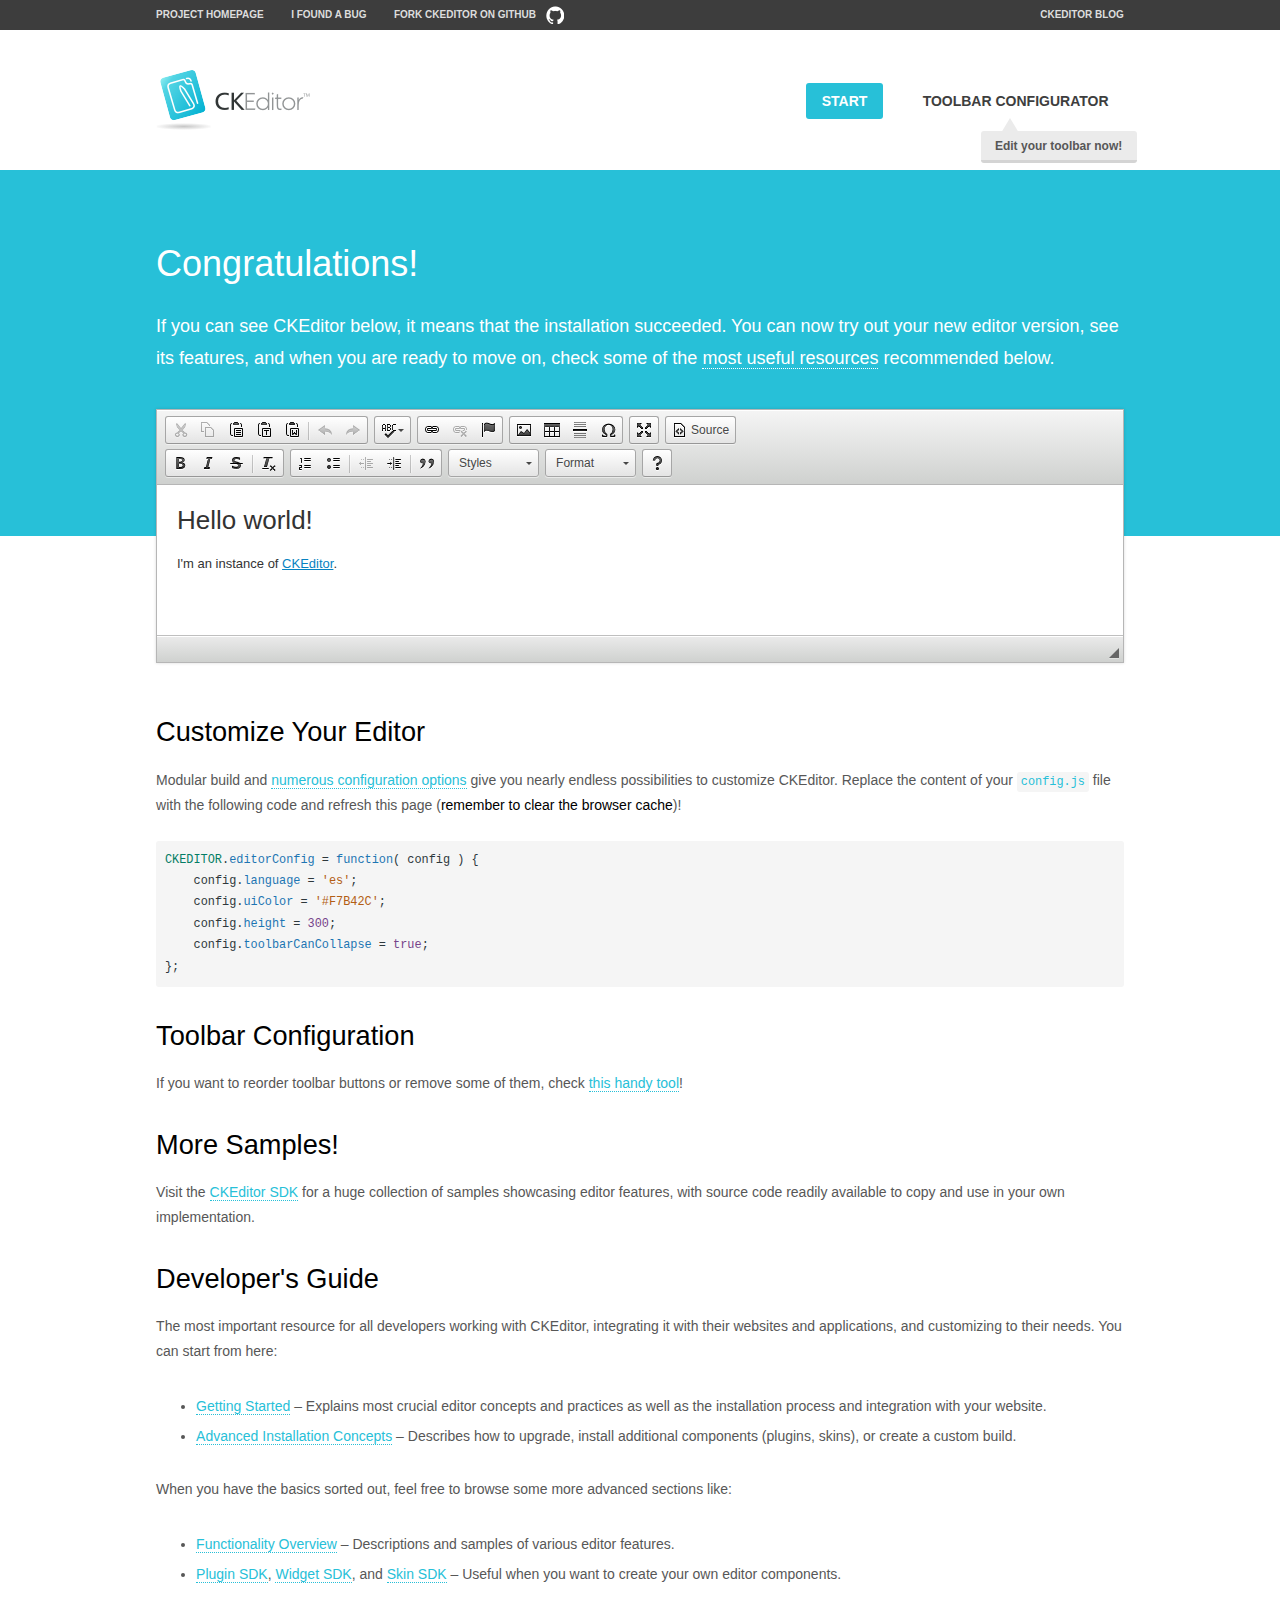
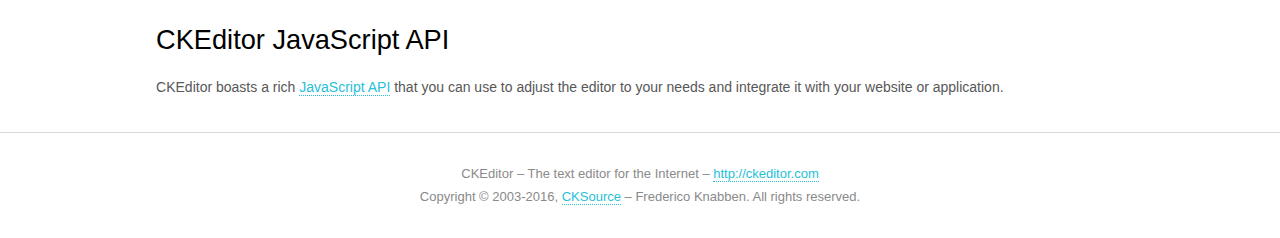
<file: plugins/ckeditor/samples/index.html>
<!DOCTYPE html>
<!--
Copyright (c) 2003-2016, CKSource - Frederico Knabben. All rights reserved.
For licensing, see LICENSE.md or http://ckeditor.com/license
-->
<html>
<head>
	<meta charset="utf-8">
	<title>CKEditor Sample</title>
	<script src="../ckeditor.js"></script>
	<script src="js/sample.js"></script>
	<link rel="stylesheet" href="css/samples.css">
	<link rel="stylesheet" href="toolbarconfigurator/lib/codemirror/neo.css">
</head>
<body id="main">

<nav class="navigation-a">
	<div class="grid-container">
		<ul class="navigation-a-left grid-width-70">
			<li><a href="http://ckeditor.com">Project Homepage</a></li>
			<li><a href="http://dev.ckeditor.com/">I found a bug</a></li>
			<li><a href="http://github.com/ckeditor/ckeditor-dev" class="icon-pos-right icon-navigation-a-github">Fork CKEditor on GitHub</a></li>
		</ul>
		<ul class="navigation-a-right grid-width-30">
			<li><a href="http://ckeditor.com/blog-list">CKEditor Blog</a></li>
		</ul>
	</div>
</nav>

<header class="header-a">
	<div class="grid-container">
		<h1 class="header-a-logo grid-width-30">
			<a href="index.html"><img src="img/logo.png" alt="CKEditor Sample"></a>
		</h1>

		<nav class="navigation-b grid-width-70">
			<ul>
				<li><a href="index.html" class="button-a button-a-background">Start</a></li>
				<li><a href="toolbarconfigurator/index.html" class="button-a">Toolbar configurator <span class="balloon-a balloon-a-nw">Edit your toolbar now!</span></a></li>
			</ul>
		</nav>
	</div>
</header>

<main>
	<div class="adjoined-top">
		<div class="grid-container">
			<div class="content grid-width-100">
				<h1>Congratulations!</h1>
				<p>
					If you can see CKEditor below, it means that the installation succeeded.
					You can now try out your new editor version, see its features, and when you are ready to move on, check some of the <a href="#sample-customize">most useful resources</a> recommended below.
				</p>
			</div>
		</div>
	</div>
	<div class="adjoined-bottom">
		<div class="grid-container">
			<div class="grid-width-100">
				<div id="editor">
					<h1>Hello world!</h1>
					<p>I'm an instance of <a href="http://ckeditor.com">CKEditor</a>.</p>
				</div>
			</div>
		</div>
	</div>

	<div class="grid-container">
		<div class="content grid-width-100">
			<section id="sample-customize">
				<h2>Customize Your Editor</h2>
				<p>Modular build and <a href="http://docs.ckeditor.com/#!/guide/dev_configuration">numerous configuration options</a> give you nearly endless possibilities to customize CKEditor. Replace the content of your <code><a href="../config.js">config.js</a></code> file with the following code and refresh this page (<strong>remember to clear the browser cache</strong>)!</p>
		<pre class="cm-s-neo CodeMirror"><code><span style="padding-right: 0.1px;"><span class="cm-variable">CKEDITOR</span>.<span class="cm-property">editorConfig</span> <span class="cm-operator">=</span> <span class="cm-keyword">function</span>( <span class="cm-def">config</span> ) {</span>
<span style="padding-right: 0.1px;"><span class="cm-tab">	</span><span class="cm-variable-2">config</span>.<span class="cm-property">language</span> <span class="cm-operator">=</span> <span class="cm-string">'es'</span>;</span>
<span style="padding-right: 0.1px;"><span class="cm-tab">	</span><span class="cm-variable-2">config</span>.<span class="cm-property">uiColor</span> <span class="cm-operator">=</span> <span class="cm-string">'#F7B42C'</span>;</span>
<span style="padding-right: 0.1px;"><span class="cm-tab">	</span><span class="cm-variable-2">config</span>.<span class="cm-property">height</span> <span class="cm-operator">=</span> <span class="cm-number">300</span>;</span>
<span style="padding-right: 0.1px;"><span class="cm-tab">	</span><span class="cm-variable-2">config</span>.<span class="cm-property">toolbarCanCollapse</span> <span class="cm-operator">=</span> <span class="cm-atom">true</span>;</span>
<span style="padding-right: 0.1px;">};</span></code></pre>
			</section>

			<section>
				<h2>Toolbar Configuration</h2>
				<p>If you want to reorder toolbar buttons or remove some of them, check <a href="toolbarconfigurator/index.html">this handy tool</a>!</p>
			</section>

			<section>
				<h2>More Samples!</h2>
				<p>Visit the <a href="http://sdk.ckeditor.com">CKEditor SDK</a> for a huge collection of samples showcasing editor features, with source code readily available to copy and use in your own implementation.</p>
			</section>

			<section>
				<h2>Developer's Guide</h2>
				<p>The most important resource for all developers working with CKEditor, integrating it with their websites and applications, and customizing to their needs. You can start from here:</p>
				<ul>
					<li><a href="http://docs.ckeditor.com/#!/guide/dev_installation">Getting Started</a> &ndash; Explains most crucial editor concepts and practices as well as the installation process and integration with your website.</li>
					<li><a href="http://docs.ckeditor.com/#!/guide/dev_advanced_installation">Advanced Installation Concepts</a> &ndash; Describes how to upgrade, install additional components (plugins, skins), or create a custom build.</li>
				</ul>
					<p>When you have the basics sorted out, feel free to browse some more advanced sections like:</p>
				<ul>
					<li><a href="http://docs.ckeditor.com/#!/guide/dev_features">Functionality Overview</a> &ndash; Descriptions and samples of various editor features.</li>
					<li><a href="http://docs.ckeditor.com/#!/guide/plugin_sdk_intro">Plugin SDK</a>, <a href="http://docs.ckeditor.com/#!/guide/widget_sdk_intro">Widget SDK</a>, and <a href="http://docs.ckeditor.com/#!/guide/skin_sdk_intro">Skin SDK</a> &ndash; Useful when you want to create your own editor components.</li>
				</ul>
			</section>

			<section>
				<h2>CKEditor JavaScript API</h2>
				<p>CKEditor boasts a rich <a href="http://docs.ckeditor.com/#!/api">JavaScript API</a> that you can use to adjust the editor to your needs and integrate it with your website or application.</p>
			</section>
		</div>
	</div>
</main>

<footer class="footer-a grid-container">
	<div class="grid-container">
		<p class="grid-width-100">
			CKEditor &ndash; The text editor for the Internet &ndash; <a class="samples" href="http://ckeditor.com/">http://ckeditor.com</a>
		</p>
		<p class="grid-width-100" id="copy">
			Copyright &copy; 2003-2016, <a class="samples" href="http://cksource.com/">CKSource</a> &ndash; Frederico Knabben. All rights reserved.
		</p>
	</div>
</footer>
<script>
	initSample();
</script>

</body>
</html>
</file>
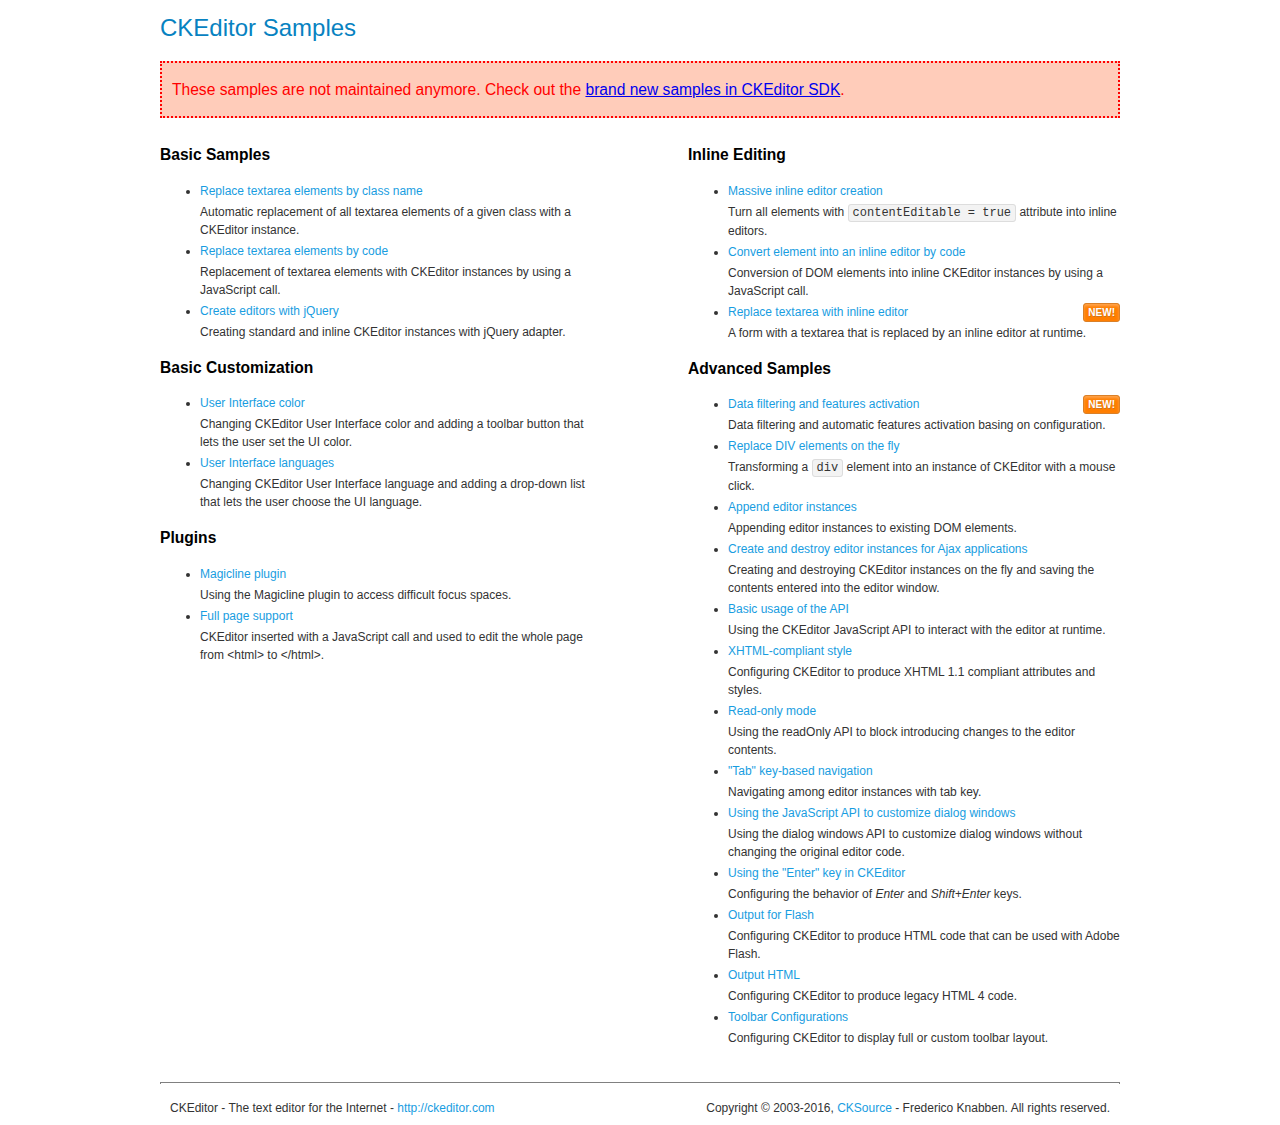
<file: plugins/ckeditor/samples/old/index.html>
<!DOCTYPE html>
<!--
Copyright (c) 2003-2016, CKSource - Frederico Knabben. All rights reserved.
For licensing, see LICENSE.md or http://ckeditor.com/license
-->
<html>
<head>
	<meta charset="utf-8">
	<title>CKEditor Samples</title>
	<link rel="stylesheet" href="sample.css">
</head>
<body>
	<h1 class="samples">
		CKEditor Samples
	</h1>
	<div class="warning deprecated">
		These samples are not maintained anymore. Check out the <a href="http://sdk.ckeditor.com/">brand new samples in CKEditor SDK</a>.
	</div>
	<div class="twoColumns">
		<div class="twoColumnsLeft">
			<h2 class="samples">
				Basic Samples
			</h2>
			<dl class="samples">
				<dt><a class="samples" href="replacebyclass.html">Replace textarea elements by class name</a></dt>
				<dd>Automatic replacement of all textarea elements of a given class with a CKEditor instance.</dd>

				<dt><a class="samples" href="replacebycode.html">Replace textarea elements by code</a></dt>
				<dd>Replacement of textarea elements with CKEditor instances by using a JavaScript call.</dd>

				<dt><a class="samples" href="jquery.html">Create editors with jQuery</a></dt>
				<dd>Creating standard and inline CKEditor instances with jQuery adapter.</dd>
			</dl>

			<h2 class="samples">
				Basic Customization
			</h2>
			<dl class="samples">
				<dt><a class="samples" href="uicolor.html">User Interface color</a></dt>
				<dd>Changing CKEditor User Interface color and adding a toolbar button that lets the user set the UI color.</dd>

				<dt><a class="samples" href="uilanguages.html">User Interface languages</a></dt>
				<dd>Changing CKEditor User Interface language and adding a drop-down list that lets the user choose the UI language.</dd>
			</dl>


			<h2 class="samples">Plugins</h2>
<dl class="samples">
<dt><a class="samples" href="magicline/magicline.html">Magicline plugin</a></dt>
<dd>Using the Magicline plugin to access difficult focus spaces.</dd>

<dt><a class="samples" href="wysiwygarea/fullpage.html">Full page support</a></dt>
<dd>CKEditor inserted with a JavaScript call and used to edit the whole page from &lt;html&gt; to &lt;/html&gt;.</dd>
</dl>
		</div>
		<div class="twoColumnsRight">
			<h2 class="samples">
				Inline Editing
			</h2>
			<dl class="samples">
				<dt><a class="samples" href="inlineall.html">Massive inline editor creation</a></dt>
				<dd>Turn all elements with <code>contentEditable = true</code> attribute into inline editors.</dd>

				<dt><a class="samples" href="inlinebycode.html">Convert element into an inline editor by code</a></dt>
				<dd>Conversion of DOM elements into inline CKEditor instances by using a JavaScript call.</dd>

				<dt><a class="samples" href="inlinetextarea.html">Replace textarea with inline editor</a> <span class="new">New!</span></dt>
				<dd>A form with a textarea that is replaced by an inline editor at runtime.</dd>

				
			</dl>

			<h2 class="samples">
				Advanced Samples
			</h2>
			<dl class="samples">
				<dt><a class="samples" href="datafiltering.html">Data filtering and features activation</a> <span class="new">New!</span></dt>
				<dd>Data filtering and automatic features activation basing on configuration.</dd>

				<dt><a class="samples" href="divreplace.html">Replace DIV elements on the fly</a></dt>
				<dd>Transforming a <code>div</code> element into an instance of CKEditor with a mouse click.</dd>

				<dt><a class="samples" href="appendto.html">Append editor instances</a></dt>
				<dd>Appending editor instances to existing DOM elements.</dd>

				<dt><a class="samples" href="ajax.html">Create and destroy editor instances for Ajax applications</a></dt>
				<dd>Creating and destroying CKEditor instances on the fly and saving the contents entered into the editor window.</dd>

				<dt><a class="samples" href="api.html">Basic usage of the API</a></dt>
				<dd>Using the CKEditor JavaScript API to interact with the editor at runtime.</dd>

				<dt><a class="samples" href="xhtmlstyle.html">XHTML-compliant style</a></dt>
				<dd>Configuring CKEditor to produce XHTML 1.1 compliant attributes and styles.</dd>

				<dt><a class="samples" href="readonly.html">Read-only mode</a></dt>
				<dd>Using the readOnly API to block introducing changes to the editor contents.</dd>

				<dt><a class="samples" href="tabindex.html">"Tab" key-based navigation</a></dt>
				<dd>Navigating among editor instances with tab key.</dd>


				
<dt><a class="samples" href="dialog/dialog.html">Using the JavaScript API to customize dialog windows</a></dt>
<dd>Using the dialog windows API to customize dialog windows without changing the original editor code.</dd>

<dt><a class="samples" href="enterkey/enterkey.html">Using the &quot;Enter&quot; key in CKEditor</a></dt>
<dd>Configuring the behavior of <em>Enter</em> and <em>Shift+Enter</em> keys.</dd>

<dt><a class="samples" href="htmlwriter/outputforflash.html">Output for Flash</a></dt>
<dd>Configuring CKEditor to produce HTML code that can be used with Adobe Flash.</dd>

<dt><a class="samples" href="htmlwriter/outputhtml.html">Output HTML</a></dt>
<dd>Configuring CKEditor to produce legacy HTML 4 code.</dd>

<dt><a class="samples" href="toolbar/toolbar.html">Toolbar Configurations</a></dt>
<dd>Configuring CKEditor to display full or custom toolbar layout.</dd>

			</dl>
		</div>
	</div>
	<div id="footer">
		<hr>
		<p>
			CKEditor - The text editor for the Internet - <a class="samples" href="http://ckeditor.com/">http://ckeditor.com</a>
		</p>
		<p id="copy">
			Copyright &copy; 2003-2016, <a class="samples" href="http://cksource.com/">CKSource</a> - Frederico Knabben. All rights reserved.
		</p>
	</div>
</body>
</html>
</file>
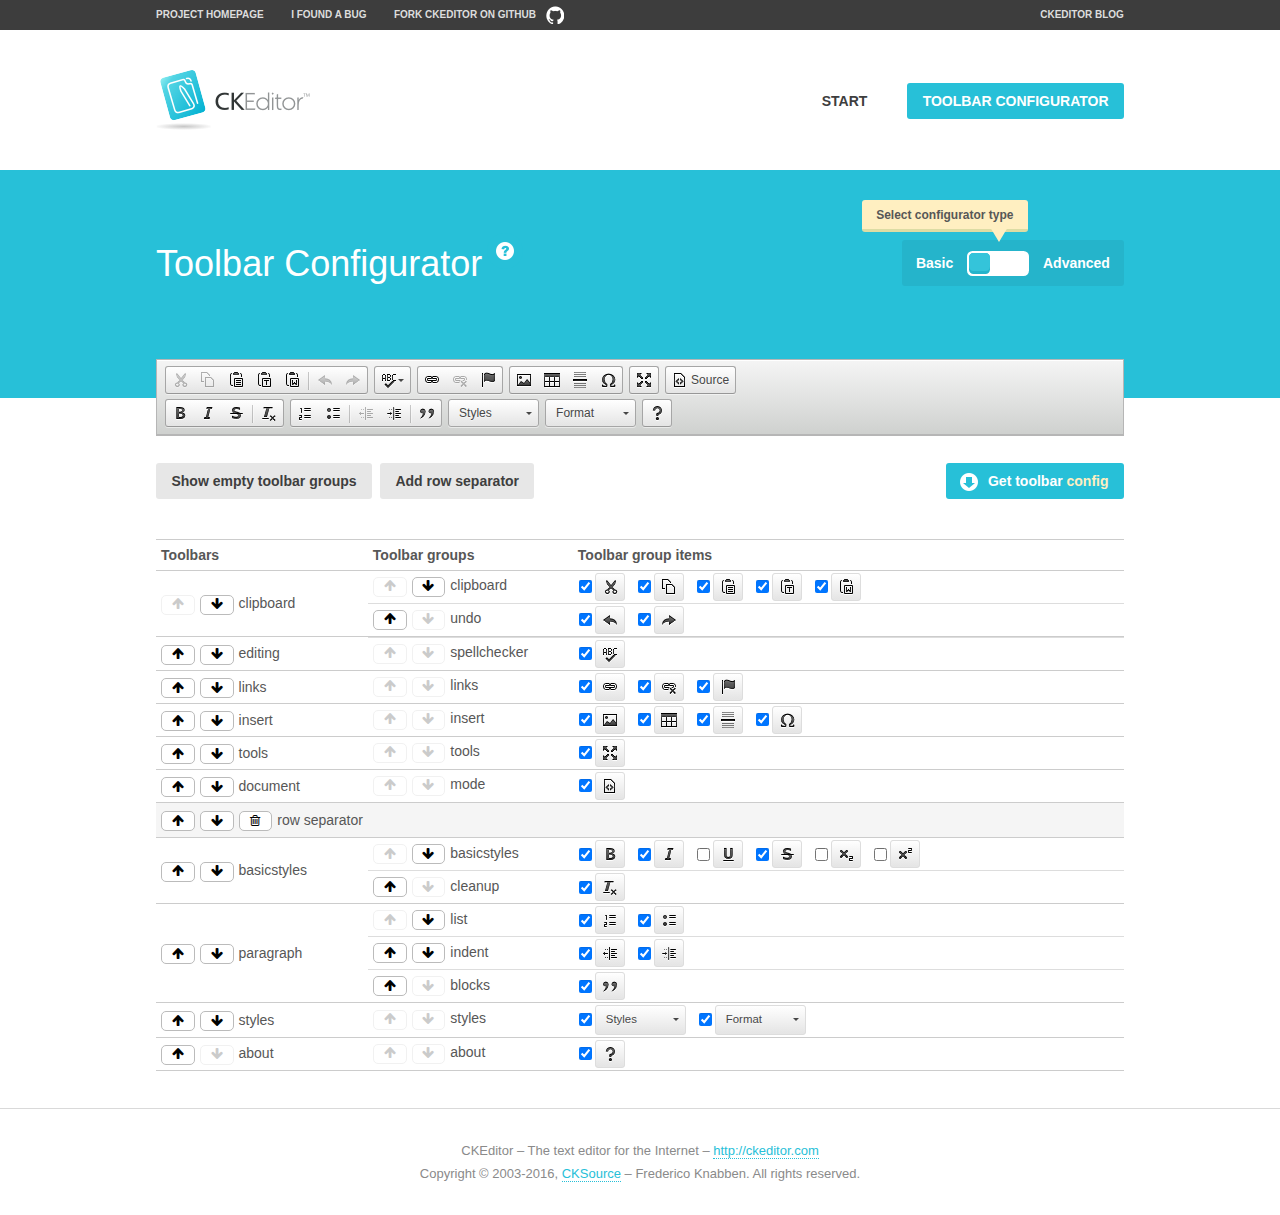
<file: plugins/ckeditor/samples/toolbarconfigurator/index.html>
<!DOCTYPE html>
<!--
Copyright (c) 2003-2016, CKSource - Frederico Knabben. All rights reserved.
For licensing, see LICENSE.md or http://ckeditor.com/license
-->
<!--[if IE 8]><html class="ie8"><![endif]-->
<!--[if gt IE 8]><html><![endif]-->
<!--[if !IE]><!--><html><!--<![endif]-->
<head>
	<meta charset="utf-8">
	<title>Toolbar Configurator</title>
	<script src="../../ckeditor.js"></script>
	<script>
		if ( CKEDITOR.env.ie && CKEDITOR.env.version < 9 )
			CKEDITOR.tools.enableHtml5Elements( document );
	</script>
	<link rel="stylesheet" href="lib/codemirror/codemirror.css">
	<link rel="stylesheet" href="lib/codemirror/show-hint.css">
	<link rel="stylesheet" href="lib/codemirror/neo.css">
	<link rel="stylesheet" href="css/fontello.css">
	<link rel="stylesheet" href="../css/samples.css">
</head>
<body id="toolbar">

<nav class="navigation-a">
	<div class="grid-container">
		<ul class="navigation-a-left grid-width-70">
			<li><a href="http://ckeditor.com">Project Homepage</a></li>
			<li><a href="http://dev.ckeditor.com/">I found a bug</a></li>
			<li><a href="http://github.com/ckeditor/ckeditor-dev" class="icon-pos-right icon-navigation-a-github">Fork CKEditor on GitHub</a></li>
		</ul>
		<ul class="navigation-a-right grid-width-30">
			<li><a href="http://ckeditor.com/blog-list">CKEditor Blog</a></li>
		</ul>
	</div>
</nav>

<header class="header-a">
	<div class="grid-container">
		<h1 class="header-a-logo grid-width-30">
			<a href="../index.html"><img src="../img/logo.png" alt="CKEditor Logo"></a>
		</h1>
		<nav class="navigation-b grid-width-70">
			<ul>
				<li><a href="../index.html"  class="button-a">Start</a></li>
				<li><a href="index.html"  class="button-a button-a-background">Toolbar configurator</a></li>
			</ul>
		</nav>
	</div>
</header>

<main>
	<div class="adjoined-top">
		<div class="grid-container">
			<div class="content grid-width-100">
				<div class="grid-container-nested">
					<h1 class="grid-width-60">
						Toolbar Configurator
						<a href="#help-content" type="button" title="Configurator help" id="help" class="button-a button-a-background button-a-no-text icon-pos-left icon-question-mark">Help</a>
					</h1>

					<div class="grid-width-40 grid-switch-magic">
						<div class="switch">
							<span class="balloon-a balloon-a-se">Select configurator type</span>
							<input type="radio" name="radio" data-num="1" id="radio-basic" />
							<input type="radio" name="radio" data-num="2" id="radio-advanced" />
							<label data-for="1" for="radio-basic">Basic</label>
							<span class="switch-inner">
								<span class="handler"></span>
							</span>
							<label data-for="2" for="radio-advanced">Advanced</label>
						</div>
					</div>
				</div>
			</div>
		</div>
	</div>
	<div class="adjoined-bottom">
		<div class="grid-container">
			<div class="grid-width-100">
				<div class="editors-container">
					<div id="editor-basic"></div>
					<div id="editor-advanced"></div>
				</div>
			</div>
		</div>
	</div>

	<div class="grid-container configurator">
		<div class="content grid-width-100">
			<div class="configurator">
				<div>
					<div id="toolbarModifierWrapper"></div>
				</div>
			</div>
		</div>
	</div>

	<div id="help-content">
		<div class="grid-container">
			<div class="grid-width-100">
				<h2>What Am I Doing Here?</h2>

				<div class="grid-container grid-container-nested">
					<div class="basic">
						<div class="grid-width-50">
							<p>Arrange <a href="http://docs.ckeditor.com/#!/api/CKEDITOR.config-cfg-toolbarGroups">toolbar groups</a>, toggle <a href="http://docs.ckeditor.com/#!/api/CKEDITOR.config-cfg-removeButtons">button visibility</a> according to your needs and get your toolbar configuration.</p>
							<p>You can replace the content of the <a href="../../config.js"><code>config.js</code></a> file with the generated configuration. If you already set some configuration options you will need to merge both configurations.</p>
						</div>
						<div class="grid-width-50">
							<p>Read more about different ways of <a href="http://docs.ckeditor.com/#!/guide/dev_configuration">setting configuration</a> and do not forget about <strong>clearing browser cache</strong>.</p>
							<p>Arranging toolbar groups is the recommended way of configuring the toolbar, but if you need more freedom you can use the <a href="#advanced">advanced configurator</a>.</p>
						</div>
					</div>
					<div class="advanced" style="display: none;">
						<div class="grid-width-50">
							<p>With this code editor you can edit your <a href="http://docs.ckeditor.com/#!/api/CKEDITOR.config-cfg-toolbar">toolbar configuration</a> live.</p>
							<p>You can replace the content of the <a href="../../config.js"><code>config.js</code></a> file with the generated configuration. If you already set some configuration options you will need to merge both configurations.</p>
						</div>
						<div class="grid-width-50">
							<p>Read more about different ways of <a href="http://docs.ckeditor.com/#!/guide/dev_configuration">setting configuration</a> and do not forget about <strong>clearing browser cache</strong>.</p>
						</div>
					</div>
				</div>

				<p class="grid-container grid-container-nested">
					<button type="button" class="help-content-close grid-width-100 button-a button-a-background">Got it. Let's play!</button>
				</p>
			</div>
		</div>
	</div>
</main>

<footer class="footer-a grid-container">
	<p class="grid-width-100">
		CKEditor &ndash; The text editor for the Internet &ndash; <a class="samples" href="http://ckeditor.com/">http://ckeditor.com</a>
	</p>
	<p class="grid-width-100" id="copy">
		Copyright &copy; 2003-2016, <a class="samples" href="http://cksource.com/">CKSource</a> &ndash; Frederico Knabben. All rights reserved.
	</p>
</footer>

<script src="lib/codemirror/codemirror.js"></script>
<script src="lib/codemirror/javascript.js"></script>
<script src="lib/codemirror/show-hint.js"></script>

<script src="js/fulltoolbareditor.js"></script>
<script src="js/abstracttoolbarmodifier.js"></script>
<script src="js/toolbarmodifier.js"></script>
<script src="js/toolbartextmodifier.js"></script>
<script src="../js/sf.js"></script>

<script>
	( function() {
		'use strict';

		var mode = ( window.location.hash.substr( 1 ) === 'advanced' ) ? 'advanced' : 'basic',
			configuratorSection = CKEDITOR.document.findOne( 'main > .grid-container.configurator' ),
			basicInstruction = CKEDITOR.document.findOne( '#help-content .basic' ),
			advancedInstruction = CKEDITOR.document.findOne( '#help-content .advanced' ),

			// Configurator mode switcher.
			modeSwitchBasic = CKEDITOR.document.getById( 'radio-basic' ),
			modeSwitchAdvanced = CKEDITOR.document.getById( 'radio-advanced' );

		// Initial setup
		function updateSwitcher() {
			if ( mode === 'advanced' ) {
				modeSwitchAdvanced.$.checked = true;
			} else {
				modeSwitchBasic.$.checked = true;
			}
		}

		updateSwitcher();

		CKEDITOR.document.getWindow().on( 'hashchange', function( e ) {
			var hash = window.location.hash.substr( 1 );
			if ( !( hash === 'advanced' || hash === 'basic' ) ) {
				return;
			}
			mode = hash;
			onToolbarsDone( mode );
		} );

		CKEDITOR.document.getWindow().on( 'resize', function() {
			updateToolbar( ( mode === 'basic' ? toolbarModifier : toolbarTextModifier )[ 'editorInstance' ] );
		} );

		function onRefresh( modifier ) {
			modifier = modifier || this;

			if ( mode === 'basic' && modifier instanceof ToolbarConfigurator.ToolbarTextModifier ) {
				return;
			}

			// CodeMirror container becomes visible, so we need to refresh and to avoid rendering problems.
			if ( mode === 'advanced' && modifier instanceof ToolbarConfigurator.ToolbarTextModifier ) {
				modifier.codeContainer.refresh();
			}

			updateToolbar( modifier.editorInstance );
		}

		function updateToolbar( editor ) {
			var editorContainer = editor.container;

			// Not always editor is loaded.
			if ( !editorContainer ) {
				return;
			}

			var displayStyle = editorContainer.getStyle( 'display' );

			editorContainer.setStyle( 'display', 'block' );

			var newHeight = editorContainer.getSize( 'height' );

			var newMarginTop = parseInt( editorContainer.getComputedStyle( 'margin-top' ), 10 );
			newMarginTop = ( isNaN( newMarginTop ) ? 0 : Number( newMarginTop ) );

			var newMarginBottom = parseInt( editorContainer.getComputedStyle( 'margin-bottom' ), 10 );
			newMarginBottom = ( isNaN( newMarginBottom ) ? 0 : Number( newMarginBottom ) );

			var result = newHeight + newMarginTop + newMarginBottom;

			editorContainer.setStyle( 'display', displayStyle );

			editor.container.getAscendant( 'div' ).setStyle( 'height', result + 'px' );
		}

		var toolbarModifier = new ToolbarConfigurator.ToolbarModifier( 'editor-basic' );

		var done = 0;
		toolbarModifier.init( onToolbarInit );
		toolbarModifier.onRefresh = onRefresh;

		CKEDITOR.document.getById( 'toolbarModifierWrapper' ).append( toolbarModifier.mainContainer );

		var toolbarTextModifier = new ToolbarConfigurator.ToolbarTextModifier( 'editor-advanced' );
		toolbarTextModifier.init( onToolbarInit );
		toolbarTextModifier.onRefresh = onRefresh;

		function onToolbarInit() {
			if ( ++done === 2 ) {
				onToolbarsDone();

				positionSticky.watch( CKEDITOR.document.findOne( '.toolbar' ), function() {
					return mode === 'advanced';
				} );
			}
		}

		function onToolbarsDone() {
			if ( mode === 'basic' ) {
				toggleModeBasic( false );
			} else {
				toggleModeAdvanced( false );
			}

			updateSwitcher();

			setTimeout( function() {
				CKEDITOR.document.findOne( '.editors-container' ).addClass( 'active' );
				CKEDITOR.document.findOne( '#toolbarModifierWrapper' ).addClass( 'active' );
			}, 200 );
		}

		CKEDITOR.document.getById( 'toolbarModifierWrapper' ).append( toolbarTextModifier.mainContainer );

		function toogleModeSwitch( onElement, offElement, onModifier, offModifier ) {
			onElement.addClass( 'fancy-button-active' );
			offElement.removeClass( 'fancy-button-active' );

			onModifier.showUI();
			offModifier.hideUI();
		}

		function toggleModeBasic( callOnRefresh ) {
			callOnRefresh = ( callOnRefresh !== false );
			mode = 'basic';
			window.location.hash = '#basic';
			toogleModeSwitch( modeSwitchBasic, modeSwitchAdvanced, toolbarModifier, toolbarTextModifier );

			configuratorSection.removeClass( 'freed-width' );
			basicInstruction.show();
			advancedInstruction.hide();

			callOnRefresh && onRefresh( toolbarModifier );
		}

		function toggleModeAdvanced( callOnRefresh ) {
			callOnRefresh = ( callOnRefresh !== false );
			mode = 'advanced';
			window.location.hash = '#advanced';
			toogleModeSwitch( modeSwitchAdvanced, modeSwitchBasic, toolbarTextModifier, toolbarModifier );

			configuratorSection.addClass( 'freed-width' );
			advancedInstruction.show();
			basicInstruction.hide();

			callOnRefresh && onRefresh( toolbarTextModifier );
		}

		modeSwitchBasic.on( 'click', toggleModeBasic );
		modeSwitchAdvanced.on( 'click', toggleModeAdvanced );

		//
		// Position:sticky for the toolbar.
		//

		// Will make elements behave like they were styled with position:sticky.
		var positionSticky = {
			// Store object: {
			// 		element: CKEDITOR.dom.element, // Element which will float.
			// 		placeholder: CKEDITOR.dom.element, // Placeholder which is place to prevent page bounce.
			// 		isFixed: boolean // Whether element float now.
			// }
			watched: [],

			active: [],

			staticContainer: null,

			init: function() {
				var element = CKEDITOR.dom.element.createFromHtml(
					'<div class="staticContainer">' +
						'<div class="grid-container" >' +
							'<div class="grid-width-100">' +
								'<div class="inner"></div>' +
							'</div>' +
						'</div>' +
					'</div>' );

				this.staticContainer = element.findOne( '.inner' );

				CKEDITOR.document.getBody().append( element );
			},

			watch: function( element, preventFunc ) {
				this.watched.push( {
					element: element,
					placeholder: new CKEDITOR.dom.element( 'div' ),
					isFixed: false,
					preventFunc: preventFunc
				} );
			},

			checkAll: function() {
				for ( var i = 0; i < this.watched.length; i++ ) {
					this.check( this.watched[ i ] );
				}
			},

			check: function( element ) {
				var isFixed = element.isFixed;
				var shouldBeFixed = this.shouldBeFixed( element );

				// Nothing to be done.
				if ( isFixed === shouldBeFixed ) {
					return;
				}

				var placeholder = element.placeholder;

				if ( isFixed ) {
					// Unfixing.

					element.element.insertBefore( placeholder );
					placeholder.remove();

					element.element.removeStyle( 'margin' );

					this.active.splice( CKEDITOR.tools.indexOf( this.active, element ), 1 );

				} else {
					// Fixing.
					placeholder.setStyle( 'width', element.element.getSize( 'width' ) + 'px' );
					placeholder.setStyle( 'height', element.element.getSize( 'height' ) + 'px' );
					placeholder.setStyle( 'margin-bottom', element.element.getComputedStyle( 'margin-bottom' ) );
					placeholder.setStyle( 'display', element.element.getComputedStyle( 'display' ) );
					placeholder.insertAfter( element.element );

					this.staticContainer.append( element.element );

					this.active.push( element );
				}

				element.isFixed = !element.isFixed;
			},

			shouldBeFixed: function( element ) {
				if ( element.preventFunc && element.preventFunc() ) {
					return false;
				}

				// If element is already fixed we are checking it's placeholder.
				var related = ( element.isFixed ? element.placeholder : element.element ),
					clientRect = related.$.getBoundingClientRect(),
					staticHeight = this.staticContainer.getSize('height' ),
					elemHeight = element.element.getSize( 'height' );

				if ( element.isFixed ) {
					return ( clientRect.top + elemHeight < staticHeight );
				} else {
					return ( clientRect.top < staticHeight );
				}
			}
		};

		positionSticky.init();

		CKEDITOR.document.getWindow().on( 'scroll',
			new CKEDITOR.tools.eventsBuffer( 100, positionSticky.checkAll, positionSticky ).input
		);

		// Make the toolbar sticky.
		positionSticky.watch( CKEDITOR.document.findOne( '.editors-container' ) );

		// Help button and help-content.
		( function() {
			var helpButton = CKEDITOR.document.getById( 'help' ),
				helpContent = CKEDITOR.document.getById( 'help-content' );

			// Don't show help button on IE8 because it's unsupported by Pico Modal.
			if ( CKEDITOR.env.ie && CKEDITOR.env.version == 8 ) {
				helpButton.hide();
			} else {
				// Display help modal when the button is clicked.
				helpButton.on( 'click', function( evt ) {
					SF.modal( {
						// Clone modal content from DOM.
						content: helpContent.getHtml(),

						afterCreate: function( modal ) {
							// Enable modal content button to close the modal.
							new CKEDITOR.dom.element( modal.modalElem() ).findOne( '.help-content-close' ).once( 'click', modal.close );
						}
					} ).show();
				} );
			}
		} )();
	} )();
</script>
</body>
</html>
</file>
<file: plugins/ckeditor/samples/css/samples.css>
/**
 * @license Copyright (c) 2003-2016, CKSource - Frederico Knabben. All rights reserved.
 * For licensing, see LICENSE.md or http://ckeditor.com/license
 */
@media (max-width: 900px) {
  .global-is-mobile-hidden {
    display: none !important;
  }
}
article,
aside,
details,
figcaption,
figure,
footer,
header,
hgroup,
main,
menu,
nav,
section {
  display: block;
}
body,
html {
  margin: 0;
  padding: 0;
  font: 16px / 1.8 Arial, 'Helvetica Neue', Helvetica, sans-serif;
  font-weight: 300;
  color: #575757;
}
.grid-width-10 {
  width: 10%;
}
.grid-width-20 {
  width: 20%;
}
.grid-width-30 {
  width: 30%;
}
.grid-width-40 {
  width: 40%;
}
.grid-width-50 {
  width: 50%;
}
.grid-width-60 {
  width: 60%;
}
.grid-width-70 {
  width: 70%;
}
.grid-width-80 {
  width: 80%;
}
.grid-width-90 {
  width: 90%;
}
.grid-width-100 {
  width: 100%;
}
@media (max-width: 900px) {
  .grid-width-10,
  .grid-width-20,
  .grid-width-30,
  .grid-width-40,
  .grid-width-50,
  .grid-width-60,
  .grid-width-70,
  .grid-width-80,
  .grid-width-90,
  .grid-width-100 {
    width: 100%;
  }
}
*[class*="grid-width"] {
  -webkit-box-sizing: border-box;
  -moz-box-sizing: border-box;
  box-sizing: border-box;
  padding-left: 4%;
  padding-right: 4%;
  float: left;
}
*[class*="grid-width"]:after,
.grid-container:after,
*[class*="grid-width"]:before,
.grid-container:before {
  content: '';
  display: block;
  overflow: hidden;
  visibility: hidden;
  font-size: 0;
  line-height: 0;
  width: 0;
  height: 0;
}
*[class*="grid-width"]:after,
.grid-container:after {
  clear: both;
}
.grid-container {
  -webkit-box-sizing: border-box;
  -moz-box-sizing: border-box;
  box-sizing: border-box;
  margin-left: auto;
  margin-right: auto;
}
.grid-container-nested *[class*="grid-width"]:first-child {
  padding-left: 0;
}
.grid-container-nested *[class*="grid-width"]:last-child {
  padding-right: 0;
}
@media (max-width: 900px) {
  .grid-container-nested *[class*="grid-width"]:first-child {
    padding-left: 4%;
  }
  .grid-container-nested *[class*="grid-width"]:last-child {
    padding-right: 4%;
  }
}
.header-a {
  min-height: 140px;
  overflow: hidden;
}
.header-a .header-a-logo {
  margin: 40px 0 0;
}
@media (max-width: 900px) {
  .header-a .header-a-logo {
    text-align: center;
  }
}
.header-a .header-a-logo img {
  border: transparent;
}
.navigation-a {
  height: 30px;
  background: #3d3d3d;
  position: absolute;
  left: 0;
  right: 0;
  top: 0;
  padding: 0;
  overflow: hidden;
}
@media (max-width: 900px) {
  .navigation-a {
    text-align: center;
  }
}
.navigation-a ul {
  list-style: none;
  margin: 0;
  overflow: hidden;
}
.navigation-a ul li,
.navigation-a ul li a {
  display: inline-block;
}
@media (max-width: 900px) {
  .navigation-a ul {
    width: auto;
    text-overflow: ellipsis;
    white-space: nowrap;
    display: inline-block;
    float: none;
  }
  .navigation-a ul:before,
  .navigation-a ul:after {
    display: none;
  }
}
.navigation-a ul.navigation-a-left {
  text-align: left;
}
@media (max-width: 900px) {
  .navigation-a ul.navigation-a-left {
    padding-right: 0;
  }
}
.navigation-a ul.navigation-a-right {
  text-align: right;
}
@media (max-width: 900px) {
  .navigation-a ul.navigation-a-right {
    padding-left: 23px;
  }
}
.navigation-a ul li + li {
  margin-left: 23px;
}
.navigation-a ul li a {
  font-size: 10px;
  font-size: 0.625rem;
  line-height: 18px;
  line-height: 1.13rem;
  line-height: 30px;
  float: left;
  color: #dddddd;
  font-weight: bold;
  text-decoration: none;
  text-transform: uppercase;
}
.navigation-a ul li a:hover {
  cursor: pointer;
  color: #ffffff;
}
.icon-navigation-a-github:before,
.icon-navigation-a-github:after {
  background-image: url("[data-uri]");
}
.navigation-b {
  text-align: right;
  margin: 52px 0 0;
  overflow: visible;
}
@media (max-width: 900px) {
  .navigation-b {
    text-align: center;
    margin-top: 20px;
    padding: 0;
  }
}
.navigation-b ul {
  padding: 0;
  list-style: none;
  margin: 0;
  overflow: visible;
}
.navigation-b ul li,
.navigation-b ul li a {
  display: inline-block;
}
@media (max-width: 900px) {
  .navigation-b ul {
    display: table;
    width: 100%;
    padding-bottom: 1.5em;
  }
}
@media (max-width: 900px) {
  .navigation-b ul li {
    display: table-row;
  }
}
.navigation-b ul li + li {
  margin-left: 20px;
}
@media (max-width: 900px) {
  .navigation-b ul li + li {
    margin-left: 0;
  }
}
.navigation-b ul li a {
  -webkit-box-sizing: border-box;
  -moz-box-sizing: border-box;
  box-sizing: border-box;
  text-transform: uppercase;
  text-decoration: none;
  outline: none;
}
@media (max-width: 900px) {
  .navigation-b ul li a {
    width: 100%;
    -webkit-border-radius: 0;
    -webkit-background-clip: padding-box;
    -moz-border-radius: 0;
    -moz-background-clip: padding;
    border-radius: 0;
    background-clip: padding-box;
  }
}
.footer-a {
  font-size: 13px;
  font-size: 0.8125rem;
  line-height: 23.4px;
  line-height: 1.46rem;
  padding-top: 2.25em;
  padding-bottom: 2.25em;
  overflow: hidden;
  color: #8a8a8a;
}
.footer-a a {
  color: #27c0d8;
  text-decoration: none;
  border-bottom: 1px dotted #27c0d8;
}
.footer-a a:hover {
  color: #23adc2;
}
.footer-a p {
  margin: 0;
  display: inline-block;
  text-align: center;
}
.content {
  font-size: 14px;
  font-size: 0.875rem;
  line-height: 25.2px;
  line-height: 1.57rem;
  overflow: hidden;
  padding-top: 1.5em;
  padding-bottom: 1.5em;
}
.content p {
  margin: 0.75em 0;
}
.content ul,
.content ol,
.content pre,
.content blockquote,
.content textarea:not([class^="cke"]),
.content .cke {
  margin: 1.875em 0;
}
.content code,
.content kbd {
  -webkit-border-radius: 3px;
  -webkit-background-clip: padding-box;
  -moz-border-radius: 3px;
  -moz-background-clip: padding;
  border-radius: 3px;
  background-clip: padding-box;
  padding: 3px 4px;
}
.content pre,
.content code,
.content kbd,
.content blockquote {
  background: #f5f5f5;
}
.content blockquote,
.content pre {
  background: none;
  border-left: 4px solid #27c0d8;
  padding: 1.5em 2.25em;
}
.content p a,
.content ul a,
.content ol a,
.content blockquote a,
.content h1 a,
.content h2 a,
.content h3 a,
.content h4 a,
.content h5 a {
  color: #27c0d8;
  text-decoration: none;
  border-bottom: 1px dotted #27c0d8;
}
.content p a:hover,
.content ul a:hover,
.content ol a:hover,
.content blockquote a:hover,
.content h1 a:hover,
.content h2 a:hover,
.content h3 a:hover,
.content h4 a:hover,
.content h5 a:hover {
  color: #23adc2;
}
.content h1,
.content h2,
.content h3,
.content h4,
.content h5 {
  color: #000;
  font-weight: 100;
}
.content h1 code,
.content h2 code,
.content h3 code,
.content h4 code,
.content h5 code,
.content h1 kbd,
.content h2 kbd,
.content h3 kbd,
.content h4 kbd,
.content h5 kbd {
  font-size: inherit;
}
.content h1 a.content-heading-anchor,
.content h2 a.content-heading-anchor,
.content h3 a.content-heading-anchor,
.content h4 a.content-heading-anchor,
.content h5 a.content-heading-anchor {
  font-weight: 100;
  vertical-align: middle;
  opacity: 0;
  border: 0;
}
.content h1:hover a.content-heading-anchor,
.content h2:hover a.content-heading-anchor,
.content h3:hover a.content-heading-anchor,
.content h4:hover a.content-heading-anchor,
.content h5:hover a.content-heading-anchor {
  opacity: 1;
}
.content h1:target a,
.content h2:target a,
.content h3:target a,
.content h4:target a,
.content h5:target a {
  -webkit-animation: targetLinkOpacity 0.5s linear alternate;
  -moz-animation: targetLinkOpacity 0.5s linear alternate;
  -o-animation: targetLinkOpacity 0.5s linear alternate;
  animation: targetLinkOpacity 0.5s linear alternate;
  opacity: 1;
}
.content input,
.content select,
.content textarea:not([class^="cke"]) {
  -webkit-border-radius: 3px;
  -webkit-background-clip: padding-box;
  -moz-border-radius: 3px;
  -moz-background-clip: padding;
  border-radius: 3px;
  background-clip: padding-box;
  -webkit-box-shadow: inset 0 1px 1px rgba(0, 0, 0, 0.08);
  -moz-box-shadow: inset 0 1px 1px rgba(0, 0, 0, 0.08);
  box-shadow: inset 0 1px 1px rgba(0, 0, 0, 0.08);
  font: inherit;
  color: inherit;
  border: 1px solid #d9d9d9;
  padding: .2em .5em;
}
.content input:focus,
.content select:focus,
.content textarea:not([class^="cke"]):focus {
  border-color: #66afe9;
  outline: 0;
  -webkit-box-shadow: inset 0 1px 1px rgba(0, 0, 0, 0.08), 0 0 8px #93c6ef;
  -moz-box-shadow: inset 0 1px 1px rgba(0, 0, 0, 0.08), 0 0 8px #93c6ef;
  box-shadow: inset 0 1px 1px rgba(0, 0, 0, 0.08), 0 0 8px #93c6ef;
}
.content abbr {
  border-bottom: 1px dotted #666;
  cursor: pointer;
}
.content blockquote {
  font-style: italic;
  font-family: Georgia, Times, "Times New Roman", serif;
  font-size: 16px;
  font-size: 1rem;
  line-height: 28.8px;
  line-height: 1.8rem;
}
.content em {
  font-style: italic;
}
.content h1 {
  font-size: 36px;
  font-size: 2.25rem;
  line-height: 64.8px;
  line-height: 4.05rem;
  margin: 1.125em 0 0;
}
.content h2 {
  font-size: 27.2px;
  font-size: 1.7rem;
  line-height: 48.96px;
  line-height: 3.06rem;
  margin: 0.9em 0 0;
}
.content h3 {
  font-size: 24px;
  font-size: 1.5rem;
  line-height: 43.2px;
  line-height: 2.7rem;
  font-weight: 500;
  margin: 0.75em 0 0;
}
.content h4 {
  font-size: 19.2px;
  font-size: 1.2rem;
  line-height: 34.56px;
  line-height: 2.16rem;
  font-weight: 500;
  margin: 0.75em 0 0;
}
.content h5 {
  font-size: 17.6px;
  font-size: 1.1rem;
  line-height: 31.68px;
  line-height: 1.98rem;
  font-weight: 500;
  margin: 0.75em 0 0;
}
.content hr {
  border: 0;
  border-top: 4px solid #d9d9d9;
  margin: 1.5em 0;
}
.content input[type="text"] {
  height: 1.8em;
  line-height: 1.8em;
}
.content input[type="button"] {
  -webkit-appearance: button;
  -moz-appearance: button;
  appearance: button;
}
.content kbd {
  font-size: 12px;
  font-size: 0.75rem;
  line-height: 21.6px;
  line-height: 1.35rem;
  font-family: Arial, 'Helvetica Neue', Helvetica, sans-serif;
  padding: 2px 6px;
  -webkit-box-shadow: 0 0 4px #ffffff inset, 0 2px 0 #d9d9d9;
  -moz-box-shadow: 0 0 4px #ffffff inset, 0 2px 0 #d9d9d9;
  box-shadow: 0 0 4px #ffffff inset, 0 2px 0 #d9d9d9;
}
.content p img {
  vertical-align: middle;
}
.content p pre {
  padding: 1.5em;
}
.content pre {
  padding: 0;
  border: 0;
  tab-size: 4;
  -o-tab-size: 4;
  -moz-tab-size: 4;
}
.content pre,
.content code {
  font-size: 11.89px;
  font-size: 0.743rem;
  line-height: 21.4px;
  line-height: 1.34rem;
  font-family: Consolas, Menlo, Monaco, Lucida Console, Liberation Mono, DejaVu Sans Mono, Bitstream Vera Sans Mono, Courier New, monospace, serif;
}
.content pre a,
.content code a {
  border: 0;
}
.content pre code {
  padding: 0.75em;
  display: block;
}
.content strong {
  color: #000;
}
.content ul ul,
.content ol ul,
.content ul ol,
.content ol ol {
  margin: 0.75em 0;
}
.content ul li,
.content ol li {
  font-size: 14px;
  font-size: 0.875rem;
  line-height: 30.24px;
  line-height: 1.89rem;
}
.content textarea:not([class^="cke"]) {
  width: 100%;
}
.content div.todo {
  border: 2px dotted #444;
  padding: 10px;
  margin: 60px 0 10px 0;
  /* Remove me some day */
}
.content div.todo:before {
  content: "TODO";
  font-weight: bold;
}
body a.button-a,
body button.button-a,
body input.button-a {
  -webkit-border-radius: 3px;
  -webkit-background-clip: padding-box;
  -moz-border-radius: 3px;
  -moz-background-clip: padding;
  border-radius: 3px;
  background-clip: padding-box;
  font-size: 14px;
  font-size: 0.875rem;
  line-height: 25.2px;
  line-height: 1.57rem;
  height: 36px;
  line-height: 36px;
  padding: 0 1.1em;
  font-weight: 700;
  color: #3e3e3e;
  white-space: nowrap;
  text-decoration: none;
  display: inline-block;
  cursor: pointer;
  border: 0;
  vertical-align: middle;
  margin: 1px 0;
  background: transparent;
}
body a.button-a.icon-pos-left,
body button.button-a.icon-pos-left,
body input.button-a.icon-pos-left {
  padding-left: .8em;
}
body a.button-a.icon-pos-right,
body button.button-a.icon-pos-right,
body input.button-a.icon-pos-right {
  padding-right: .8em;
}
body a.button-a.button-a-no-text,
body button.button-a.button-a-no-text,
body input.button-a.button-a-no-text {
  -webkit-border-radius: 100px;
  -webkit-background-clip: padding-box;
  -moz-border-radius: 100px;
  -moz-background-clip: padding;
  border-radius: 100px;
  background-clip: padding-box;
  width: 36px;
  padding: 0;
  text-indent: -999px;
  overflow: hidden;
  position: relative;
  text-align: center;
}
body a.button-a.button-a-no-text:before,
body button.button-a.button-a-no-text:before,
body input.button-a.button-a-no-text:before {
  position: absolute;
  left: 50%;
  top: 50%;
  margin: -9px 0 0 -9px;
}
@media (max-width: 900px) {
  body a.button-a.button-a-mobile-collapsed,
  body button.button-a.button-a-mobile-collapsed,
  body input.button-a.button-a-mobile-collapsed {
    -webkit-border-radius: 100px;
    -webkit-background-clip: padding-box;
    -moz-border-radius: 100px;
    -moz-background-clip: padding;
    border-radius: 100px;
    background-clip: padding-box;
    width: 36px;
    padding: 0;
    text-indent: -999px;
    overflow: hidden;
    position: relative;
    text-align: center;
  }
  body a.button-a.button-a-mobile-collapsed:before,
  body button.button-a.button-a-mobile-collapsed:before,
  body input.button-a.button-a-mobile-collapsed:before {
    position: absolute;
    left: 50%;
    top: 50%;
    margin: -9px 0 0 -9px;
  }
  body a.button-a.button-a-mobile-collapsed:before,
  body button.button-a.button-a-mobile-collapsed:before,
  body input.button-a.button-a-mobile-collapsed:before {
    position: absolute;
    left: 50%;
    top: 50%;
    margin: -9px 0 0 -9px;
  }
}
body a.button-a:active,
body button.button-a:active,
body input.button-a:active,
body a.button-a:hover,
body button.button-a:hover,
body input.button-a:hover {
  color: #fff;
  background: #23adc2;
}
body a.button-a:focus,
body button.button-a:focus,
body input.button-a:focus {
  border-color: #66afe9;
  outline: 0;
  -webkit-box-shadow: inset 0 1px 1px rgba(0, 0, 0, 0.075), 0 0 8px #93c6ef;
  -moz-box-shadow: inset 0 1px 1px rgba(0, 0, 0, 0.075), 0 0 8px #93c6ef;
  box-shadow: inset 0 1px 1px rgba(0, 0, 0, 0.075), 0 0 8px #93c6ef;
}
body a.button-a-soft,
body button.button-a-soft,
body input.button-a-soft {
  background: #e7e7e7;
}
body a.button-a-soft:active,
body button.button-a-soft:active,
body input.button-a-soft:active,
body a.button-a-soft:hover,
body button.button-a-soft:hover,
body input.button-a-soft:hover {
  color: #3e3e3e;
  background: #cecece;
}
body a.button-a-background,
body button.button-a-background,
body input.button-a-background,
body a.navigation-b ul li a:hover,
body button.navigation-b ul li a:hover,
body input.navigation-b ul li a:hover {
  color: #fff;
  background: #27c0d8;
}
body a.button-a-background:active,
body button.button-a-background:active,
body input.button-a-background:active,
body a.button-a-background:hover,
body button.button-a-background:hover,
body input.button-a-background:hover,
body a.navigation-b ul li a:hover:active,
body button.navigation-b ul li a:hover:active,
body input.navigation-b ul li a:hover:active,
body a.navigation-b ul li a:hover:hover,
body button.navigation-b ul li a:hover:hover,
body input.navigation-b ul li a:hover:hover {
  color: #fff;
  background: #23adc2;
}
.balloon-a {
  font-size: 12px;
  font-size: 0.75rem;
  line-height: 21.6px;
  line-height: 1.35rem;
  -webkit-border-radius: 3px;
  -webkit-background-clip: padding-box;
  -moz-border-radius: 3px;
  -moz-background-clip: padding;
  border-radius: 3px;
  background-clip: padding-box;
  border-bottom: 3px solid #d4d4d4;
  background: #ebebeb;
  display: inline-block;
  white-space: nowrap;
  padding: .4em 1.2em .2em;
  font-weight: 700;
  position: relative;
  z-index: 1000;
  text-transform: none;
  color: #575757;
}
.balloon-a:hover {
  color: #575757;
}
.balloon-a:before {
  content: '';
  width: 0;
  height: 0;
  border-style: solid;
  position: absolute;
}
.balloon-a-ne:before,
.balloon-a-nw:before {
  top: -13px;
  border-width: 0 9px 15.6px 9px;
  border-color: transparent transparent #ebebeb transparent;
}
.balloon-a-se:before,
.balloon-a-sw:before {
  bottom: -13px;
  border-width: 15.6px 9px 0 9px;
  border-color: #ebebeb transparent transparent transparent;
}
.balloon-a-nw:before,
.balloon-a-sw:before {
  left: 20px;
}
.balloon-a-ne:before,
.balloon-a-se:before {
  right: 20px;
}
.icon-pos-left:before,
.icon-pos-right:after {
  content: '';
  display: inline-block;
  width: 18px;
  height: 18px;
  vertical-align: middle;
  background-repeat: no-repeat;
}
.icon-pos-left:before {
  margin-right: 10px;
}
.icon-pos-right:after {
  margin-left: 10px;
}
.icon-download:before,
.icon-download:after {
  background-image: url("[data-uri]");
}
.icon-question-mark:before,
.icon-question-mark:after {
  background-image: url("[data-uri]");
}
.icon-close:before,
.icon-close:after {
  background-image: url("[data-uri]");
}
.ie8 .switch > * {
  vertical-align: middle;
}
.ie8 .switch input[type="radio"] {
  margin: 0 0.25em;
  display: inline-block;
}
.ie8 .switch label {
  margin-left: 0 !important;
  margin-right: 0 !important;
}
.ie8 .switch label[data-for="1"] {
  float: left;
}
.ie8 .switch label[data-for="2"] {
  float: right;
}
.ie8 .switch .switch-inner {
  display: none;
}
.switch {
  font-size: 14px;
  font-size: 0.875rem;
  line-height: 25.2px;
  line-height: 1.57rem;
  font-weight: bold;
  background-color: #27c0d8;
  overflow: hidden;
  display: inline-block;
  padding: 0.75em 0.25em;
  color: #fff;
  -webkit-border-radius: 3px;
  -webkit-background-clip: padding-box;
  -moz-border-radius: 3px;
  -moz-background-clip: padding;
  border-radius: 3px;
  background-clip: padding-box;
  position: relative;
}
.switch input[type="radio"] {
  display: none;
}
.switch label {
  position: relative;
  z-index: 2;
  float: left;
  cursor: pointer;
  padding: 0 0.75em;
}
.switch label:hover {
  text-decoration: underline;
}
.switch .switch-inner {
  float: left;
  background-color: #FFF;
  height: 1.5em;
  width: 4.125em;
  padding: 2px;
  margin: 0 0.25em;
  -webkit-border-radius: 5.5px;
  -webkit-background-clip: padding-box;
  -moz-border-radius: 5.5px;
  -moz-background-clip: padding;
  border-radius: 5.5px;
  background-clip: padding-box;
}
.switch .switch-inner .handler {
  overflow: hidden;
  position: relative;
  display: block;
  height: 1.5em;
  width: 1.5em;
  background: #25b4cb;
  -webkit-border-radius: 4.5px;
  -webkit-background-clip: padding-box;
  -moz-border-radius: 4.5px;
  -moz-background-clip: padding;
  border-radius: 4.5px;
  background-clip: padding-box;
}
.switch .switch-inner .handler:before {
  content: '';
  display: block;
  position: absolute;
  top: 0;
  right: 0;
  bottom: 3px;
  left: 0;
  background-color: #34c4da;
  -webkit-border-bottom-left-radius: 4.5px;
  -moz-border-radius-bottomleft: 4.5px;
  border-bottom-left-radius: 4.5px;
  -webkit-border-bottom-right-radius: 4.5px;
  -webkit-background-clip: padding-box;
  -moz-border-radius-bottomright: 4.5px;
  -moz-background-clip: padding;
  border-bottom-right-radius: 4.5px;
  background-clip: padding-box;
}
.switch:hover .switch-inner .handler:before {
  background: #45c9dd;
}
.switch input[data-num="2"]:checked ~ .switch-inner > .handler {
  margin-left: auto;
}
.switch input[data-num="2"]:checked ~ label[data-for="1"] {
  padding-right: 5.125em;
  margin-right: -4.375em;
}
.switch input[data-num="1"]:checked ~ label[data-for="2"] {
  padding-left: 5.125em;
  margin-left: -4.375em;
}
.toggler {
  -webkit-user-select: none;
  -moz-user-select: none;
  -ms-user-select: none;
  user-select: none;
}
.toggler label {
  cursor: pointer;
}
.toggler [data-collapse] {
  display: inherit;
}
.toggler [data-expand] {
  display: none;
}
.toggler.collapsed [data-collapse] {
  display: none;
}
.toggler.collapsed [data-expand] {
  display: inherit;
}
.toggler-container {
  overflow: hidden;
}
.toggler-container.collapsed {
  height: 0;
}
.icon-toggler-expanded:before,
.icon-toggler-collapsed:before,
.icon-toggler-expanded:after,
.icon-toggler-collapsed:after {
  background-image: url("[data-uri]");
}
.icon-toggler-expanded.icon-light:before,
.icon-toggler-collapsed.icon-light:before,
.icon-toggler-expanded.icon-light:after,
.icon-toggler-collapsed.icon-light:after {
  background-image: url("[data-uri]");
}
.icon-toggler-expanded:before,
.icon-toggler-expanded:after {
  background-position: top left;
}
.icon-toggler-collapsed:before,
.icon-toggler-collapsed:after {
  background-position: bottom left;
}
.modal {
  padding: 20px;
  border-radius: 3px;
  background-color: white;
  max-width: 700px;
  -webkit-box-sizing: border-box;
  -moz-box-sizing: border-box;
  box-sizing: border-box;
  width: 80% !important;
  top: 50% !important;
  -webkit-transform: translate(-50%, -50%) !important;
  -moz-transform: translate(-50%, -50%) !important;
  -o-transform: translate(-50%, -50%) !important;
  -ms-transform: translate(-50%, -50%) !important;
  transform: translate(-50%, -50%) !important;
}
.modal-close {
  -webkit-border-radius: 100px;
  -webkit-background-clip: padding-box;
  -moz-border-radius: 100px;
  -moz-background-clip: padding;
  border-radius: 100px;
  background-clip: padding-box;
  cursor: pointer;
  height: 18px;
  width: 18px;
  position: absolute;
  top: 10px;
  right: 10px;
  font-size: 17px;
  text-align: center;
  line-height: 19px;
  background: #cccccc;
}
main .grid-container,
header .grid-container,
.navigation-a > div,
footer > div {
  max-width: 968px;
}
.header-a {
  margin-top: 30px;
}
.footer-a {
  border-top: 1px solid #d9d9d9;
}
.adjoined-top {
  background-color: #27c0d8;
  color: #fff;
}
.adjoined-top .content h1,
.adjoined-top .content h2,
.adjoined-top .content h3,
.adjoined-top .content h4,
.adjoined-top .content h5 {
  color: #fff;
}
.adjoined-top .content p {
  font-size: 18px;
  font-size: 1.125rem;
  line-height: 32.4px;
  line-height: 2.02rem;
  font-weight: 100;
}
.adjoined-top .content p a {
  text-decoration: none;
  border-bottom: 1px dotted #fff;
  color: inherit;
}
.adjoined-top .content p a:hover {
  color: #e6e6e6;
}
.adjoined-top .content button {
  color: #fff;
}
.adjoined-top .content strong {
  color: #fff;
}
.adjoined-top .content code {
  font-size: inherit;
  color: #27c0d8;
}
.adjoined-bottom {
  position: relative;
}
.adjoined-bottom:before {
  z-index: -1;
  content: '';
  background: #27c0d8;
  position: absolute;
  top: 0;
  left: 0;
  right: 0;
  height: 50%;
}
main .grid-container,
header .grid-container,
.navigation-a > div,
footer > div {
  max-width: 1052px;
}
main .grid-container.freed-width {
  max-width: none;
}
.switch {
  background: #25b4cb;
  float: right;
  overflow: visible;
}
.switch .balloon-a {
  position: absolute;
  top: -40px;
  right: 50%;
  margin-right: -15px;
  background: #FFEFC1;
  border-bottom-color: #DCDCA4;
}
.switch .balloon-a:before {
  border-color: #FFEFC1 transparent transparent transparent;
}
#toolbar .editors-container {
  overflow: hidden;
  height: 0;
  transition: height 200ms;
}
#toolbar .editors-container.active {
  height: auto;
}
#main #editor {
  background: #FFF;
  padding: 2% 4%;
  border: dashed 5px #27c0d8;
}
div.cke a.cke_button,
div.cke .cke_combo_button {
  border-bottom: none;
}
div.cke a.cke_button.cke_combo_button,
div.cke .cke_combo_button.cke_combo_button {
  border-bottom: 1px solid #a6a6a6;
}
#main .adjoined-top:before {
  height: 335px;
}
#toolbar .adjoined-top:before {
  height: 219px;
}
#toolbar .adjoined-top .grid-container-nested {
  height: 147px;
}
.content .grid-switch-magic {
  margin: 3.5em 0 0;
}
#info-box {
  padding-bottom: 0;
}
#info-box > div {
  width: 100%;
  text-align: right;
}
#info-box > div .toggler {
  padding-right: 0;
}
#info-box > div .toggler:hover {
  background: transparent;
  color: #000;
}
#info-box > div .toggler:hover > label {
  text-decoration: underline;
}
#info-box > div h2 {
  float: left;
  margin-top: 0;
}
#info-box > div#instructions-container {
  text-align: left;
}
#toolbarModifierWrapper {
  overflow: hidden;
  height: 0;
  opacity: 0;
  transition: height 200ms;
}
#toolbarModifierWrapper.active {
  height: auto;
  opacity: 1;
}
header {
  overflow: visible;
}
header div.grid-container {
  overflow: visible;
}
header .navigation-b {
  overflow: visible;
}
header .navigation-b ul {
  overflow: visible;
}
header .navigation-b a {
  position: relative;
}
header .balloon-a {
  position: absolute;
  top: 48px;
  left: 50%;
  margin-left: -35px;
}
@media (max-width: 1140px) {
  header .balloon-a {
    left: auto;
    margin-left: auto;
    right: 50%;
    margin-right: -35px;
  }
  header .balloon-a:before {
    left: auto;
    right: 22px;
  }
}
@media (max-width: 900px) {
  header .balloon-a {
    display: none;
  }
}
#toolbar .cke_toolbar {
  pointer-events: none;
  -webkit-user-select: none;
  -moz-user-select: none;
  -ms-user-select: none;
  user-select: none;
  cursor: default;
}
.some-toolbar-active .cke_toolbar {
  zoom: 1;
  filter: alpha(opacity=50);
  -webkit-opacity: 0.5;
  -moz-opacity: 0.5;
  opacity: 0.5;
}
.cke_toolbar.active {
  position: relative;
  zoom: 1;
  filter: alpha(opacity=100);
  -webkit-opacity: 1;
  -moz-opacity: 1;
  opacity: 1;
}
.cke_toolbar.active:after {
  content: '';
  display: block;
  position: absolute;
  top: 0;
  right: 6px;
  bottom: 5px;
  left: 0;
  -webkit-border-radius: 5px;
  -webkit-background-clip: padding-box;
  -moz-border-radius: 5px;
  -moz-background-clip: padding;
  border-radius: 5px;
  background-clip: padding-box;
  -webkit-box-shadow: 0px 0px 15px 3px #fff4b0;
  -moz-box-shadow: 0px 0px 15px 3px #fff4b0;
  box-shadow: 0px 0px 15px 3px #fff4b0;
}
.cke_toolbar.active .cke_toolgroup {
  -webkit-box-shadow: none;
  -moz-box-shadow: none;
  box-shadow: none;
  border-color: #e3c300;
}
.cke_toolbar.active .cke_combo,
.cke_toolbar.active .cke_toolgroup {
  position: relative;
  z-index: 2;
}
.cke_toolbar.active .cke_combo_button {
  -webkit-box-shadow: none;
  -moz-box-shadow: none;
  box-shadow: none;
}
.unselectable {
  -webkit-user-select: none;
  -moz-user-select: none;
  -ms-user-select: none;
  user-select: none;
}
.toolbar {
  padding: 5px 0;
  margin-bottom: 2.4em;
  overflow: hidden;
  background: #fff;
}
.toolbar button.button-a.cke_button {
  cursor: pointer;
  display: inline-block;
  padding: 4px 6px;
  outline: 0;
  border: 1px solid #a6a6a6;
}
.toolbar button.button-a.hidden {
  display: none;
}
.toolbar button.button-a.left {
  float: left;
  margin-right: 8px;
}
.toolbar button.button-a.right {
  float: right;
  margin-left: 8px;
}
.toolbar button.button-a .highlight {
  color: #ffefc1;
}
.configContainer.hidden,
.toolbarModifier.hidden,
.toolbarModifier-hints.hidden {
  display: none;
}
.toolbarModifier :focus,
.toolbar button:focus,
.configContainer textarea.configCode:focus {
  outline: none;
}
div.toolbarModifier {
  padding: 0;
  overflow: hidden;
  width: 100%;
  position: relative;
  display: table;
  border-collapse: collapse;
}
div.toolbarModifier ::-moz-focus-inner {
  border: 0;
}
div.toolbarModifier .empty {
  display: none;
}
div.toolbarModifier.empty-visible .empty {
  display: table-row;
  zoom: 1;
  filter: alpha(opacity=60);
  -webkit-opacity: 0.6;
  -moz-opacity: 0.6;
  opacity: 0.6;
}
div.toolbarModifier .empty > p {
  line-height: 31px;
}
div.toolbarModifier > ul {
  padding: 0;
  margin: 0;
  border-top: 1px solid #cccccc;
  width: 100%;
}
div.toolbarModifier > ul[data-type="table-header"] {
  display: table-header-group;
}
div.toolbarModifier > ul[data-type="table-body"] {
  display: table-row-group;
}
div.toolbarModifier > ul p {
  padding: 0;
  margin: 0;
}
div.toolbarModifier > ul > li {
  display: table-row;
}
div.toolbarModifier > ul > li[data-type="header"] {
  font-weight: bold;
  user-select: none;
  cursor: default;
}
div.toolbarModifier > ul > li[data-type="group"],
div.toolbarModifier > ul > li[data-type="separator"] {
  border-bottom: 1px solid #cccccc;
}
div.toolbarModifier > ul > li[data-type="subgroup"] {
  border-top: 1px solid #eee;
}
div.toolbarModifier > ul > li[data-type="subgroup"]:first-child {
  border-top: none;
}
div.toolbarModifier > ul > li[data-type="group"].active,
div.toolbarModifier > ul > li[data-type="group"]:hover,
div.toolbarModifier > ul > li[data-type="separator"].active,
div.toolbarModifier > ul > li[data-type="separator"]:hover {
  overflow: hidden;
  z-index: 2;
}
div.toolbarModifier > ul > li[data-type="group"].active,
div.toolbarModifier > ul > li[data-type="separator"].active,
div.toolbarModifier > ul > li[data-type="group"].active:hover,
div.toolbarModifier > ul > li[data-type="separator"].active:hover {
  background: #f0fafb;
}
div.toolbarModifier > ul > li[data-type="group"]:hover,
div.toolbarModifier > ul > li[data-type="separator"]:hover {
  background: #fffbe3;
}
div.toolbarModifier > ul > li[data-type="separator"] {
  background: #f5f5f5;
}
div.toolbarModifier > ul > li[data-type="separator"]:after {
  content: '';
  width: 100%;
}
div.toolbarModifier > ul > li[data-type="separator"] > p {
  padding: 2px 5px;
}
div.toolbarModifier > ul > li > p,
div.toolbarModifier > ul > li > ul {
  display: table-cell;
  vertical-align: middle;
}
div.toolbarModifier > ul > li p {
  padding-left: 5px;
  min-width: 200px;
}
div.toolbarModifier > ul > li p span {
  white-space: nowrap;
  cursor: default;
}
div.toolbarModifier > ul > li p span button {
  font-size: 12.666px;
  margin-right: 5px;
  cursor: pointer;
  background: #fff;
  -webkit-border-radius: 5px;
  -webkit-background-clip: padding-box;
  -moz-border-radius: 5px;
  -moz-background-clip: padding;
  border-radius: 5px;
  background-clip: padding-box;
  border: 1px solid #bbb;
  padding: 0 7px;
  line-height: 12px;
  height: 20px;
}
div.toolbarModifier > ul > li p span button:not(.disabled):hover,
div.toolbarModifier > ul > li p span button:not(.disabled):focus {
  color: #fff;
  background-color: #454545;
  border-color: transparent;
}
div.toolbarModifier > ul > li p span button.move.disabled {
  cursor: default;
  zoom: 1;
  filter: alpha(opacity=20);
  -webkit-opacity: 0.2;
  -moz-opacity: 0.2;
  opacity: 0.2;
}
div.toolbarModifier > ul > li ul {
  border-collapse: collapse;
  padding: 0;
  width: 100%;
}
div.toolbarModifier > ul > li ul li {
  display: table-row;
  list-style-type: none;
  line-height: 1;
}
div.toolbarModifier > ul > li ul li[data-type="subgroup"] {
  border-top: 1px solid #dddddd;
}
div.toolbarModifier > ul > li ul li[data-type="subgroup"]:first-child {
  border-top: 0;
}
div.toolbarModifier > ul > li ul li[data-type="subgroup"] [data-type="button"] {
  -webkit-border-radius: 3px;
  -webkit-background-clip: padding-box;
  -moz-border-radius: 3px;
  -moz-background-clip: padding;
  border-radius: 3px;
  background-clip: padding-box;
  padding: 0 2px;
}
div.toolbarModifier > ul > li ul li[data-type="subgroup"] [data-type="button"]:focus {
  background: rgba(0, 0, 0, 0.04);
}
div.toolbarModifier > ul > li ul li[data-type="subgroup"] [data-type="button"] input {
  vertical-align: middle;
}
div.toolbarModifier > ul > li ul li > p,
div.toolbarModifier > ul > li ul li > ul {
  display: table-cell;
  vertical-align: middle;
}
div.toolbarModifier > ul > li ul li ul {
  padding: 0;
}
div.toolbarModifier > ul > li ul li ul li {
  padding: 0;
  display: inline-block;
  cursor: pointer;
  margin: 2px 5px 2px 0;
}
div.toolbarModifier > ul > li ul li ul li .cke_combo_text {
  cursor: pointer;
  white-space: nowrap;
}
div.toolbarModifier > ul > li ul li ul li .cke_toolgroup,
div.toolbarModifier > ul > li ul li ul li .cke_combo_button {
  cursor: pointer;
  margin: 0;
  vertical-align: middle;
  border: 1px solid #ddd;
  font-size: 11.41px;
  font-size: 0.713rem;
  line-height: 20.54px;
  line-height: 1.28rem;
}
div.toolbarModifier > .codemirror-wrapper {
  overflow-y: auto;
}
div.toolbarModifier-hints {
  float: right;
  width: 350px;
  min-width: 150px;
  overflow-y: auto;
  margin-left: 1.5em;
}
div.toolbarModifier-hints h3 {
  font-size: 18.08px;
  font-size: 1.13rem;
  line-height: 32.54px;
  line-height: 2.03rem;
  padding: 0.36em 1.5em;
  background: #f5f5f5;
  border-bottom: 1px solid #dddddd;
  margin-top: 0;
  margin-bottom: 1.2em;
}
div.toolbarModifier-hints dl {
  margin-bottom: 1.2em;
  overflow: hidden;
}
div.toolbarModifier-hints dl .list-header {
  font-weight: bold;
  border: 0;
  padding-bottom: 0.6em;
}
div.toolbarModifier-hints dl > p {
  text-align: center;
}
div.toolbarModifier-hints dl dt {
  float: left;
  width: 9em;
  clear: both;
  text-align: right;
  border-top: 1px solid #dddddd;
  padding-left: 1.5em;
  padding-right: .1em;
  -webkit-box-sizing: border-box;
  -moz-box-sizing: border-box;
  box-sizing: border-box;
}
div.toolbarModifier-hints dl dt code {
  background: none;
  border: none;
  vertical-align: middle;
}
div.toolbarModifier-hints dl dd {
  margin-left: 10em;
  clear: right;
  padding-right: 1.5em;
}
div.toolbarModifier-hints dl dd code {
  line-height: 2.2em;
}
div.toolbarModifier-hints dl dd:after {
  content: '\00a0';
  display: block;
  clear: left;
  float: right;
  height: 0;
  width: 0;
}
.toolbarModifier-hints,
.configContainer textarea.configCode,
.CodeMirror {
  -webkit-border-radius: 3px;
  -webkit-background-clip: padding-box;
  -moz-border-radius: 3px;
  -moz-background-clip: padding;
  border-radius: 3px;
  background-clip: padding-box;
  border: 1px solid #ccc;
  font-size: 13.01px;
  font-size: 0.813rem;
  line-height: 23.42px;
  line-height: 1.46rem;
}
.configContainer textarea.configCode,
.CodeMirror pre,
.CodeMirror-linenumber {
  font-size: 13.01px;
  font-size: 0.813rem;
  line-height: 23.42px;
  line-height: 1.46rem;
  font-family: Consolas, Menlo, Monaco, Lucida Console, Liberation Mono, DejaVu Sans Mono, Bitstream Vera Sans Mono, Courier New, monospace, serif;
}
.CodeMirror pre {
  border: none;
  padding: 0;
  margin: 0;
}
.configContainer textarea.configCode {
  -webkit-box-sizing: border-box;
  -moz-box-sizing: border-box;
  box-sizing: border-box;
  color: #575757;
  padding: 10px;
  width: 100%;
  min-height: 500px;
  margin: 0;
  resize: none;
  outline: none;
  -moz-tab-size: 4;
  tab-size: 4;
  white-space: pre;
  word-wrap: normal;
  overflow: auto;
}
.CodeMirror-hints.toolbar-modifier {
  padding: 0;
  color: #575757;
  font-size: 14px;
  font-size: 0.875rem;
  line-height: 25.2px;
  line-height: 1.57rem;
  font-family: Consolas, Menlo, Monaco, Lucida Console, Liberation Mono, DejaVu Sans Mono, Bitstream Vera Sans Mono, Courier New, monospace, serif;
}
.CodeMirror-hints.toolbar-modifier .CodeMirror-hint-active {
  color: #575757;
  background: #f0fafb;
}
.CodeMirror-hints.toolbar-modifier > li:hover {
  background: #fffbe3;
}
/* Text modifier */
#toolbarModifierWrapper {
  margin-bottom: 1.2em;
}
#toolbarModifierWrapper .invalid .CodeMirror {
  background: #fff8f8;
  border-color: red;
}
#toolbarModifierWrapper .CodeMirror {
  height: auto;
  padding: 0 0.6em;
}
.staticContainer {
  position: fixed;
  top: 0;
  width: 100%;
  z-index: 10;
}
.staticContainer > .grid-container {
  max-width: 1052px;
}
.staticContainer > .grid-container .inner {
  background: #fff;
}
.staticContainer > .grid-container .inner .toolbar {
  margin-bottom: 0;
}
#help {
  position: relative;
  top: -15px;
  left: -5px;
}
#help-content {
  display: none;
}
/*# sourceMappingURL=[data-uri] */
</file>
<file: plugins/ckeditor/samples/toolbarconfigurator/lib/codemirror/neo.css>
/* neo theme for codemirror */

/* Color scheme */

.cm-s-neo.CodeMirror {
  background-color:#ffffff;
  color:#2e383c;
  line-height:1.4375;
}
.cm-s-neo .cm-comment {color:#75787b}
.cm-s-neo .cm-keyword, .cm-s-neo .cm-property {color:#1d75b3}
.cm-s-neo .cm-atom,.cm-s-neo .cm-number {color:#75438a}
.cm-s-neo .cm-node,.cm-s-neo .cm-tag {color:#9c3328}
.cm-s-neo .cm-string {color:#b35e14}
.cm-s-neo .cm-variable,.cm-s-neo .cm-qualifier {color:#047d65}


/* Editor styling */

.cm-s-neo pre {
  padding:0;
}

.cm-s-neo .CodeMirror-gutters {
  border:none;
  border-right:10px solid transparent;
  background-color:transparent;
}

.cm-s-neo .CodeMirror-linenumber {
  padding:0;
  color:#e0e2e5;
}

.cm-s-neo .CodeMirror-guttermarker { color: #1d75b3; }
.cm-s-neo .CodeMirror-guttermarker-subtle { color: #e0e2e5; }
</file>
<file: plugins/ckeditor/samples/old/sample.css>
/*
Copyright (c) 2003-2016, CKSource - Frederico Knabben. All rights reserved.
For licensing, see LICENSE.md or http://ckeditor.com/license
*/

html, body, h1, h2, h3, h4, h5, h6, div, span, blockquote, p, address, form, fieldset, img, ul, ol, dl, dt, dd, li, hr, table, td, th, strong, em, sup, sub, dfn, ins, del, q, cite, var, samp, code, kbd, tt, pre
{
	line-height: 1.5;
}

body
{
	padding: 10px 30px;
}

input, textarea, select, option, optgroup, button, td, th
{
	font-size: 100%;
}

pre
{
	-moz-tab-size: 4;
	tab-size: 4;
}

pre, code, kbd, samp, tt
{
	font-family: monospace,monospace;
	font-size: 1em;
}

body {
	width: 960px;
	margin: 0 auto;
}

code
{
	background: #f3f3f3;
	border: 1px solid #ddd;
	padding: 1px 4px;
	border-radius: 3px;
}

abbr
{
	border-bottom: 1px dotted #555;
	cursor: pointer;
}

.new, .beta
{
	text-transform: uppercase;
	font-size: 10px;
	font-weight: bold;
	padding: 1px 4px;
	margin: 0 0 0 5px;
	color: #fff;
	float: right;
	border-radius: 3px;
}

.new
{
	background: #FF7E00;
	border: 1px solid #DA8028;
	text-shadow: 0 1px 0 #C97626;

	box-shadow: 0 2px 3px 0 #FFA54E inset;
}

.beta
{
	background: #18C0DF;
	border: 1px solid #19AAD8;
	text-shadow: 0 1px 0 #048CAD;
	font-style: italic;

	box-shadow: 0 2px 3px 0 #50D4FD inset;
}

h1.samples
{
	color: #0782C1;
	font-size: 200%;
	font-weight: normal;
	margin: 0;
	padding: 0;
}

h1.samples a
{
	color: #0782C1;
	text-decoration: none;
	border-bottom: 1px dotted #0782C1;
}

.samples a:hover
{
	border-bottom: 1px dotted #0782C1;
}

h2.samples
{
	color: #000000;
	font-size: 130%;
	margin: 15px 0 0 0;
	padding: 0;
}

p, blockquote, address, form, pre, dl, h1.samples, h2.samples
{
	margin-bottom: 15px;
}

ul.samples
{
	margin-bottom: 15px;
}

.clear
{
	clear: both;
}

fieldset
{
	margin: 0;
	padding: 10px;
}

body, input, textarea
{
	color: #333333;
	font-family: Arial, Helvetica, sans-serif;
}

body
{
	font-size: 75%;
}

a.samples
{
	color: #189DE1;
	text-decoration: none;
}

form
{
	margin: 0;
	padding: 0;
}

pre.samples
{
	background-color: #F7F7F7;
	border: 1px solid #D7D7D7;
	overflow: auto;
	padding: 0.25em;
	white-space: pre-wrap; /* CSS 2.1 */
	word-wrap: break-word; /* IE7 */
}

#footer
{
	clear: both;
	padding-top: 10px;
}

#footer hr
{
	margin: 10px 0 15px 0;
	height: 1px;
	border: solid 1px gray;
	border-bottom: none;
}

#footer p
{
	margin: 0 10px 10px 10px;
	float: left;
}

#footer #copy
{
	float: right;
}

#outputSample
{
	width: 100%;
	table-layout: fixed;
}

#outputSample thead th
{
	color: #dddddd;
	background-color: #999999;
	padding: 4px;
	white-space: nowrap;
}

#outputSample tbody th
{
	vertical-align: top;
	text-align: left;
}

#outputSample pre
{
	margin: 0;
	padding: 0;
}

.description
{
	border: 1px dotted #B7B7B7;
	margin-bottom: 10px;
	padding: 10px 10px 0;
	overflow: hidden;
}

label
{
	display: block;
	margin-bottom: 6px;
}

/**
 *	CKEditor editables are automatically set with the "cke_editable" class
 *	plus cke_editable_(inline|themed) depending on the editor type.
 */

/* Style a bit the inline editables. */
.cke_editable.cke_editable_inline
{
	cursor: pointer;
}

/* Once an editable element gets focused, the "cke_focus" class is
   added to it, so we can style it differently. */
.cke_editable.cke_editable_inline.cke_focus
{
	box-shadow: inset 0px 0px 20px 3px #ddd, inset 0 0 1px #000;
	outline: none;
	background: #eee;
	cursor: text;
}

/* Avoid pre-formatted overflows inline editable. */
.cke_editable_inline pre
{
	white-space: pre-wrap;
	word-wrap: break-word;
}

/**
 *	Samples index styles.
 */

.twoColumns,
.twoColumnsLeft,
.twoColumnsRight
{
	overflow: hidden;
}

.twoColumnsLeft,
.twoColumnsRight
{
	width: 45%;
}

.twoColumnsLeft
{
	float: left;
}

.twoColumnsRight
{
	float: right;
}

dl.samples
{
	padding: 0 0 0 40px;
}
dl.samples > dt
{
	display: list-item;
	list-style-type: disc;
	list-style-position: outside;
	margin: 0 0 3px;
}
dl.samples > dd
{
	margin: 0 0 3px;
}
.warning
{
	color: #ff0000;
	background-color: #FFCCBA;
	border: 2px dotted #ff0000;
	padding: 15px 10px;
	margin: 10px 0;
}

.warning.deprecated {
	font-size: 1.3em;
}

/* Used on inline samples */

blockquote
{
	font-style: italic;
	font-family: Georgia, Times, "Times New Roman", serif;
	padding: 2px 0;
	border-style: solid;
	border-color: #ccc;
	border-width: 0;
}

.cke_contents_ltr blockquote
{
	padding-left: 20px;
	padding-right: 8px;
	border-left-width: 5px;
}

.cke_contents_rtl blockquote
{
	padding-left: 8px;
	padding-right: 20px;
	border-right-width: 5px;
}

img.right {
	border: 1px solid #ccc;
	float: right;
	margin-left: 15px;
	padding: 5px;
}

img.left {
	border: 1px solid #ccc;
	float: left;
	margin-right: 15px;
	padding: 5px;
}

.marker
{
	background-color: Yellow;
}
</file>
<file: plugins/ckeditor/samples/toolbarconfigurator/lib/codemirror/codemirror.css>
/* BASICS */

.CodeMirror {
  /* Set height, width, borders, and global font properties here */
  font-family: monospace;
  height: 300px;
  color: black;
}

/* PADDING */

.CodeMirror-lines {
  padding: 4px 0; /* Vertical padding around content */
}
.CodeMirror pre {
  padding: 0 4px; /* Horizontal padding of content */
}

.CodeMirror-scrollbar-filler, .CodeMirror-gutter-filler {
  background-color: white; /* The little square between H and V scrollbars */
}

/* GUTTER */

.CodeMirror-gutters {
  border-right: 1px solid #ddd;
  background-color: #f7f7f7;
  white-space: nowrap;
}
.CodeMirror-linenumbers {}
.CodeMirror-linenumber {
  padding: 0 3px 0 5px;
  min-width: 20px;
  text-align: right;
  color: #999;
  white-space: nowrap;
}

.CodeMirror-guttermarker { color: black; }
.CodeMirror-guttermarker-subtle { color: #999; }

/* CURSOR */

.CodeMirror div.CodeMirror-cursor {
  border-left: 1px solid black;
}
/* Shown when moving in bi-directional text */
.CodeMirror div.CodeMirror-secondarycursor {
  border-left: 1px solid silver;
}
.CodeMirror.cm-fat-cursor div.CodeMirror-cursor {
  width: auto;
  border: 0;
  background: #7e7;
}
.CodeMirror.cm-fat-cursor div.CodeMirror-cursors {
  z-index: 1;
}

.cm-animate-fat-cursor {
  width: auto;
  border: 0;
  -webkit-animation: blink 1.06s steps(1) infinite;
  -moz-animation: blink 1.06s steps(1) infinite;
  animation: blink 1.06s steps(1) infinite;
}
@-moz-keyframes blink {
  0% { background: #7e7; }
  50% { background: none; }
  100% { background: #7e7; }
}
@-webkit-keyframes blink {
  0% { background: #7e7; }
  50% { background: none; }
  100% { background: #7e7; }
}
@keyframes blink {
  0% { background: #7e7; }
  50% { background: none; }
  100% { background: #7e7; }
}

/* Can style cursor different in overwrite (non-insert) mode */
div.CodeMirror-overwrite div.CodeMirror-cursor {}

.cm-tab { display: inline-block; text-decoration: inherit; }

.CodeMirror-ruler {
  border-left: 1px solid #ccc;
  position: absolute;
}

/* DEFAULT THEME */

.cm-s-default .cm-keyword {color: #708;}
.cm-s-default .cm-atom {color: #219;}
.cm-s-default .cm-number {color: #164;}
.cm-s-default .cm-def {color: #00f;}
.cm-s-default .cm-variable,
.cm-s-default .cm-punctuation,
.cm-s-default .cm-property,
.cm-s-default .cm-operator {}
.cm-s-default .cm-variable-2 {color: #05a;}
.cm-s-default .cm-variable-3 {color: #085;}
.cm-s-default .cm-comment {color: #a50;}
.cm-s-default .cm-string {color: #a11;}
.cm-s-default .cm-string-2 {color: #f50;}
.cm-s-default .cm-meta {color: #555;}
.cm-s-default .cm-qualifier {color: #555;}
.cm-s-default .cm-builtin {color: #30a;}
.cm-s-default .cm-bracket {color: #997;}
.cm-s-default .cm-tag {color: #170;}
.cm-s-default .cm-attribute {color: #00c;}
.cm-s-default .cm-header {color: blue;}
.cm-s-default .cm-quote {color: #090;}
.cm-s-default .cm-hr {color: #999;}
.cm-s-default .cm-link {color: #00c;}

.cm-negative {color: #d44;}
.cm-positive {color: #292;}
.cm-header, .cm-strong {font-weight: bold;}
.cm-em {font-style: italic;}
.cm-link {text-decoration: underline;}
.cm-strikethrough {text-decoration: line-through;}

.cm-s-default .cm-error {color: #f00;}
.cm-invalidchar {color: #f00;}

.CodeMirror-composing { border-bottom: 2px solid; }

/* Default styles for common addons */

div.CodeMirror span.CodeMirror-matchingbracket {color: #0f0;}
div.CodeMirror span.CodeMirror-nonmatchingbracket {color: #f22;}
.CodeMirror-matchingtag { background: rgba(255, 150, 0, .3); }
.CodeMirror-activeline-background {background: #e8f2ff;}

/* STOP */

/* The rest of this file contains styles related to the mechanics of
   the editor. You probably shouldn't touch them. */

.CodeMirror {
  position: relative;
  overflow: hidden;
  background: white;
}

.CodeMirror-scroll {
  overflow: scroll !important; /* Things will break if this is overridden */
  /* 30px is the magic margin used to hide the element's real scrollbars */
  /* See overflow: hidden in .CodeMirror */
  margin-bottom: -30px; margin-right: -30px;
  padding-bottom: 30px;
  height: 100%;
  outline: none; /* Prevent dragging from highlighting the element */
  position: relative;
}
.CodeMirror-sizer {
  position: relative;
  border-right: 30px solid transparent;
}

/* The fake, visible scrollbars. Used to force redraw during scrolling
   before actuall scrolling happens, thus preventing shaking and
   flickering artifacts. */
.CodeMirror-vscrollbar, .CodeMirror-hscrollbar, .CodeMirror-scrollbar-filler, .CodeMirror-gutter-filler {
  position: absolute;
  z-index: 6;
  display: none;
}
.CodeMirror-vscrollbar {
  right: 0; top: 0;
  overflow-x: hidden;
  overflow-y: scroll;
}
.CodeMirror-hscrollbar {
  bottom: 0; left: 0;
  overflow-y: hidden;
  overflow-x: scroll;
}
.CodeMirror-scrollbar-filler {
  right: 0; bottom: 0;
}
.CodeMirror-gutter-filler {
  left: 0; bottom: 0;
}

.CodeMirror-gutters {
  position: absolute; left: 0; top: 0;
  z-index: 3;
}
.CodeMirror-gutter {
  white-space: normal;
  height: 100%;
  display: inline-block;
  margin-bottom: -30px;
  /* Hack to make IE7 behave */
  *zoom:1;
  *display:inline;
}
.CodeMirror-gutter-wrapper {
  position: absolute;
  z-index: 4;
  height: 100%;
}
.CodeMirror-gutter-elt {
  position: absolute;
  cursor: default;
  z-index: 4;
}
.CodeMirror-gutter-wrapper {
  -webkit-user-select: none;
  -moz-user-select: none;
  user-select: none;
}

.CodeMirror-lines {
  cursor: text;
  min-height: 1px; /* prevents collapsing before first draw */
}
.CodeMirror pre {
  /* Reset some styles that the rest of the page might have set */
  -moz-border-radius: 0; -webkit-border-radius: 0; border-radius: 0;
  border-width: 0;
  background: transparent;
  font-family: inherit;
  font-size: inherit;
  margin: 0;
  white-space: pre;
  word-wrap: normal;
  line-height: inherit;
  color: inherit;
  z-index: 2;
  position: relative;
  overflow: visible;
  -webkit-tap-highlight-color: transparent;
}
.CodeMirror-wrap pre {
  word-wrap: break-word;
  white-space: pre-wrap;
  word-break: normal;
}

.CodeMirror-linebackground {
  position: absolute;
  left: 0; right: 0; top: 0; bottom: 0;
  z-index: 0;
}

.CodeMirror-linewidget {
  position: relative;
  z-index: 2;
  overflow: auto;
}

.CodeMirror-widget {}

.CodeMirror-code {
  outline: none;
}

/* Force content-box sizing for the elements where we expect it */
.CodeMirror-scroll,
.CodeMirror-sizer,
.CodeMirror-gutter,
.CodeMirror-gutters,
.CodeMirror-linenumber {
  -moz-box-sizing: content-box;
  box-sizing: content-box;
}

.CodeMirror-measure {
  position: absolute;
  width: 100%;
  height: 0;
  overflow: hidden;
  visibility: hidden;
}
.CodeMirror-measure pre { position: static; }

.CodeMirror div.CodeMirror-cursor {
  position: absolute;
  border-right: none;
  width: 0;
}

div.CodeMirror-cursors {
  visibility: hidden;
  position: relative;
  z-index: 3;
}
.CodeMirror-focused div.CodeMirror-cursors {
  visibility: visible;
}

.CodeMirror-selected { background: #d9d9d9; }
.CodeMirror-focused .CodeMirror-selected { background: #d7d4f0; }
.CodeMirror-crosshair { cursor: crosshair; }
.CodeMirror ::selection { background: #d7d4f0; }
.CodeMirror ::-moz-selection { background: #d7d4f0; }

.cm-searching {
  background: #ffa;
  background: rgba(255, 255, 0, .4);
}

/* IE7 hack to prevent it from returning funny offsetTops on the spans */
.CodeMirror span { *vertical-align: text-bottom; }

/* Used to force a border model for a node */
.cm-force-border { padding-right: .1px; }

@media print {
  /* Hide the cursor when printing */
  .CodeMirror div.CodeMirror-cursors {
    visibility: hidden;
  }
}

/* See issue #2901 */
.cm-tab-wrap-hack:after { content: ''; }

/* Help users use markselection to safely style text background */
span.CodeMirror-selectedtext { background: none; }
</file>
<file: plugins/ckeditor/samples/toolbarconfigurator/lib/codemirror/show-hint.css>
.CodeMirror-hints {
  position: absolute;
  z-index: 10;
  overflow: hidden;
  list-style: none;

  margin: 0;
  padding: 2px;

  -webkit-box-shadow: 2px 3px 5px rgba(0,0,0,.2);
  -moz-box-shadow: 2px 3px 5px rgba(0,0,0,.2);
  box-shadow: 2px 3px 5px rgba(0,0,0,.2);
  border-radius: 3px;
  border: 1px solid silver;

  background: white;
  font-size: 90%;
  font-family: monospace;

  max-height: 20em;
  overflow-y: auto;
}

.CodeMirror-hint {
  margin: 0;
  padding: 0 4px;
  border-radius: 2px;
  max-width: 19em;
  overflow: hidden;
  white-space: pre;
  color: black;
  cursor: pointer;
}

li.CodeMirror-hint-active {
  background: #08f;
  color: white;
}
</file>
<file: plugins/ckeditor/samples/toolbarconfigurator/css/fontello.css>
@font-face {
  font-family: 'fontello';
  src: url('../font/fontello.eot?89024372');
  src: url('../font/fontello.eot?89024372#iefix') format('embedded-opentype'),
       url('../font/fontello.woff?89024372') format('woff'),
       url('../font/fontello.ttf?89024372') format('truetype'),
       url('../font/fontello.svg?89024372#fontello') format('svg');
  font-weight: normal;
  font-style: normal;
}
/* Chrome hack: SVG is rendered more smooth in Windozze. 100% magic, uncomment if you need it. */
/* Note, that will break hinting! In other OS-es font will be not as sharp as it could be */
/*
@media screen and (-webkit-min-device-pixel-ratio:0) {
  @font-face {
    font-family: 'fontello';
    src: url('../font/fontello.svg?89024372#fontello') format('svg');
  }
}
*/

 [class^="icon-"]:before, [class*=" icon-"]:before {
  font-family: "fontello";
  font-style: normal;
  font-weight: normal;
  speak: none;

  display: inline-block;
  text-decoration: inherit;
  width: 1em;
  margin-right: .2em;
  text-align: center;
  /* opacity: .8; */

  /* For safety - reset parent styles, that can break glyph codes*/
  font-variant: normal;
  text-transform: none;

  /* fix buttons height, for twitter bootstrap */
  line-height: 1em;

  /* Animation center compensation - margins should be symmetric */
  /* remove if not needed */
  margin-left: .2em;

  /* you can be more comfortable with increased icons size */
  /* font-size: 120%; */

  /* Uncomment for 3D effect */
  /* text-shadow: 1px 1px 1px rgba(127, 127, 127, 0.3); */
}

.icon-trash:before { content: '\e802'; } /* '' */
.icon-down-big:before { content: '\e800'; } /* '' */
.icon-up-big:before { content: '\e801'; } /* '' */
</file>
